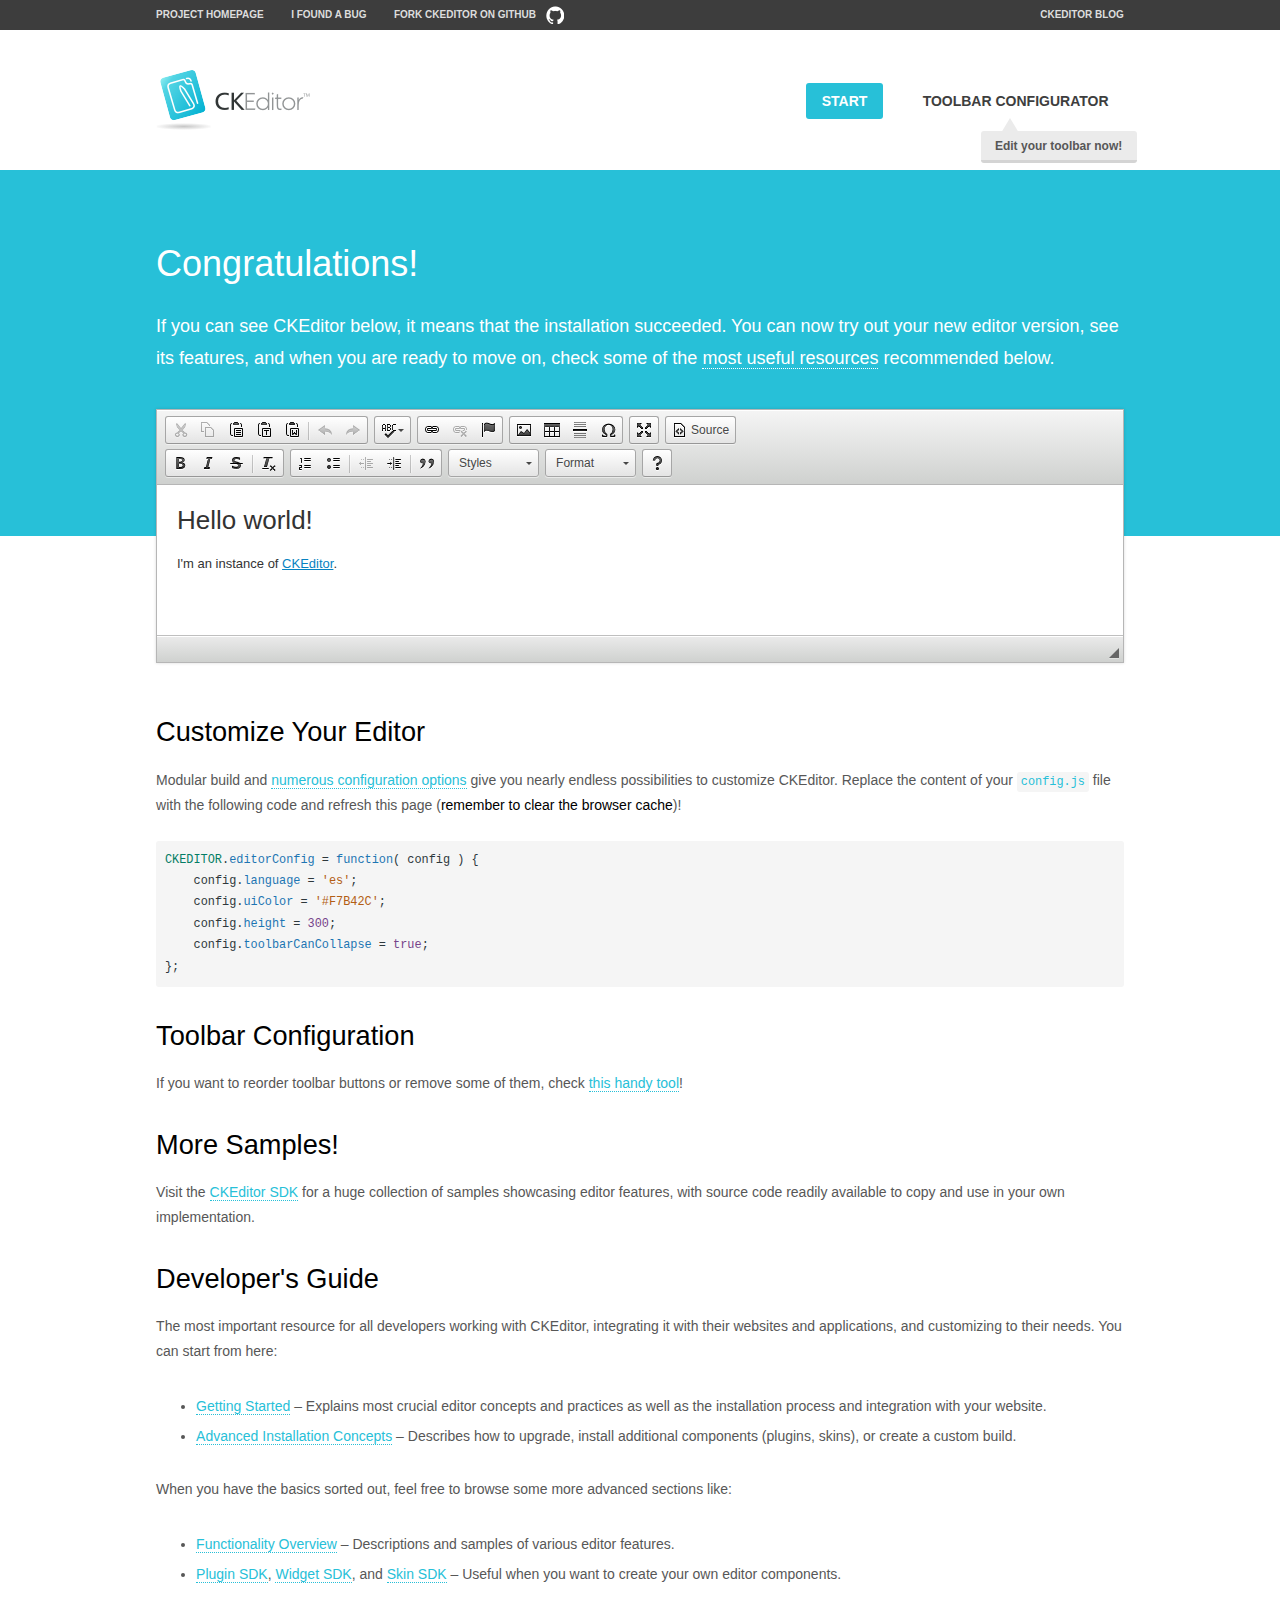
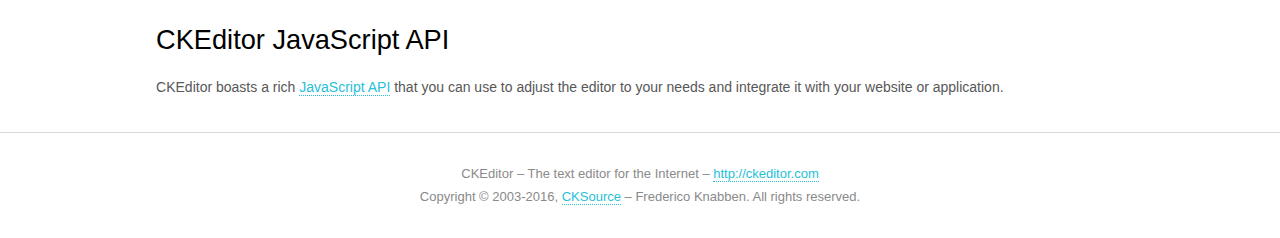
<file: plugins/ckeditor/samples/index.html>
<!DOCTYPE html>
<!--
Copyright (c) 2003-2016, CKSource - Frederico Knabben. All rights reserved.
For licensing, see LICENSE.md or http://ckeditor.com/license
-->
<html>
<head>
	<meta charset="utf-8">
	<title>CKEditor Sample</title>
	<script src="../ckeditor.js"></script>
	<script src="js/sample.js"></script>
	<link rel="stylesheet" href="css/samples.css">
	<link rel="stylesheet" href="toolbarconfigurator/lib/codemirror/neo.css">
</head>
<body id="main">

<nav class="navigation-a">
	<div class="grid-container">
		<ul class="navigation-a-left grid-width-70">
			<li><a href="http://ckeditor.com">Project Homepage</a></li>
			<li><a href="http://dev.ckeditor.com/">I found a bug</a></li>
			<li><a href="http://github.com/ckeditor/ckeditor-dev" class="icon-pos-right icon-navigation-a-github">Fork CKEditor on GitHub</a></li>
		</ul>
		<ul class="navigation-a-right grid-width-30">
			<li><a href="http://ckeditor.com/blog-list">CKEditor Blog</a></li>
		</ul>
	</div>
</nav>

<header class="header-a">
	<div class="grid-container">
		<h1 class="header-a-logo grid-width-30">
			<a href="index.html"><img src="img/logo.png" alt="CKEditor Sample"></a>
		</h1>

		<nav class="navigation-b grid-width-70">
			<ul>
				<li><a href="index.html" class="button-a button-a-background">Start</a></li>
				<li><a href="toolbarconfigurator/index.html" class="button-a">Toolbar configurator <span class="balloon-a balloon-a-nw">Edit your toolbar now!</span></a></li>
			</ul>
		</nav>
	</div>
</header>

<main>
	<div class="adjoined-top">
		<div class="grid-container">
			<div class="content grid-width-100">
				<h1>Congratulations!</h1>
				<p>
					If you can see CKEditor below, it means that the installation succeeded.
					You can now try out your new editor version, see its features, and when you are ready to move on, check some of the <a href="#sample-customize">most useful resources</a> recommended below.
				</p>
			</div>
		</div>
	</div>
	<div class="adjoined-bottom">
		<div class="grid-container">
			<div class="grid-width-100">
				<div id="editor">
					<h1>Hello world!</h1>
					<p>I'm an instance of <a href="http://ckeditor.com">CKEditor</a>.</p>
				</div>
			</div>
		</div>
	</div>

	<div class="grid-container">
		<div class="content grid-width-100">
			<section id="sample-customize">
				<h2>Customize Your Editor</h2>
				<p>Modular build and <a href="http://docs.ckeditor.com/#!/guide/dev_configuration">numerous configuration options</a> give you nearly endless possibilities to customize CKEditor. Replace the content of your <code><a href="../config.js">config.js</a></code> file with the following code and refresh this page (<strong>remember to clear the browser cache</strong>)!</p>
		<pre class="cm-s-neo CodeMirror"><code><span style="padding-right: 0.1px;"><span class="cm-variable">CKEDITOR</span>.<span class="cm-property">editorConfig</span> <span class="cm-operator">=</span> <span class="cm-keyword">function</span>( <span class="cm-def">config</span> ) {</span>
<span style="padding-right: 0.1px;"><span class="cm-tab">	</span><span class="cm-variable-2">config</span>.<span class="cm-property">language</span> <span class="cm-operator">=</span> <span class="cm-string">'es'</span>;</span>
<span style="padding-right: 0.1px;"><span class="cm-tab">	</span><span class="cm-variable-2">config</span>.<span class="cm-property">uiColor</span> <span class="cm-operator">=</span> <span class="cm-string">'#F7B42C'</span>;</span>
<span style="padding-right: 0.1px;"><span class="cm-tab">	</span><span class="cm-variable-2">config</span>.<span class="cm-property">height</span> <span class="cm-operator">=</span> <span class="cm-number">300</span>;</span>
<span style="padding-right: 0.1px;"><span class="cm-tab">	</span><span class="cm-variable-2">config</span>.<span class="cm-property">toolbarCanCollapse</span> <span class="cm-operator">=</span> <span class="cm-atom">true</span>;</span>
<span style="padding-right: 0.1px;">};</span></code></pre>
			</section>

			<section>
				<h2>Toolbar Configuration</h2>
				<p>If you want to reorder toolbar buttons or remove some of them, check <a href="toolbarconfigurator/index.html">this handy tool</a>!</p>
			</section>

			<section>
				<h2>More Samples!</h2>
				<p>Visit the <a href="http://sdk.ckeditor.com">CKEditor SDK</a> for a huge collection of samples showcasing editor features, with source code readily available to copy and use in your own implementation.</p>
			</section>

			<section>
				<h2>Developer's Guide</h2>
				<p>The most important resource for all developers working with CKEditor, integrating it with their websites and applications, and customizing to their needs. You can start from here:</p>
				<ul>
					<li><a href="http://docs.ckeditor.com/#!/guide/dev_installation">Getting Started</a> &ndash; Explains most crucial editor concepts and practices as well as the installation process and integration with your website.</li>
					<li><a href="http://docs.ckeditor.com/#!/guide/dev_advanced_installation">Advanced Installation Concepts</a> &ndash; Describes how to upgrade, install additional components (plugins, skins), or create a custom build.</li>
				</ul>
					<p>When you have the basics sorted out, feel free to browse some more advanced sections like:</p>
				<ul>
					<li><a href="http://docs.ckeditor.com/#!/guide/dev_features">Functionality Overview</a> &ndash; Descriptions and samples of various editor features.</li>
					<li><a href="http://docs.ckeditor.com/#!/guide/plugin_sdk_intro">Plugin SDK</a>, <a href="http://docs.ckeditor.com/#!/guide/widget_sdk_intro">Widget SDK</a>, and <a href="http://docs.ckeditor.com/#!/guide/skin_sdk_intro">Skin SDK</a> &ndash; Useful when you want to create your own editor components.</li>
				</ul>
			</section>

			<section>
				<h2>CKEditor JavaScript API</h2>
				<p>CKEditor boasts a rich <a href="http://docs.ckeditor.com/#!/api">JavaScript API</a> that you can use to adjust the editor to your needs and integrate it with your website or application.</p>
			</section>
		</div>
	</div>
</main>

<footer class="footer-a grid-container">
	<div class="grid-container">
		<p class="grid-width-100">
			CKEditor &ndash; The text editor for the Internet &ndash; <a class="samples" href="http://ckeditor.com/">http://ckeditor.com</a>
		</p>
		<p class="grid-width-100" id="copy">
			Copyright &copy; 2003-2016, <a class="samples" href="http://cksource.com/">CKSource</a> &ndash; Frederico Knabben. All rights reserved.
		</p>
	</div>
</footer>
<script>
	initSample();
</script>

</body>
</html>
</file>
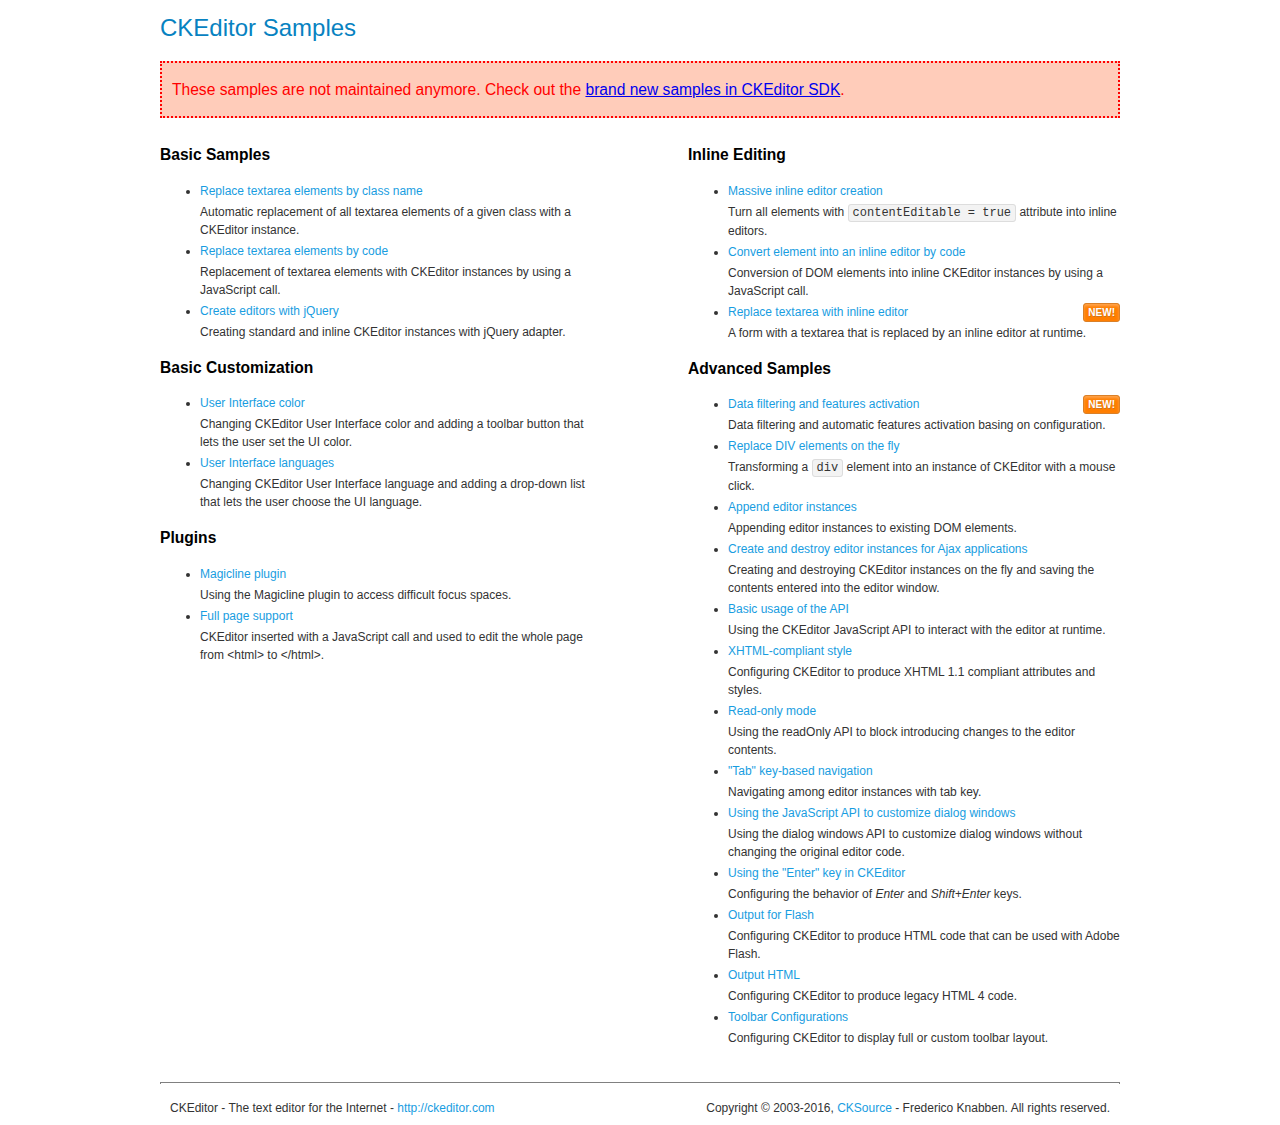
<file: plugins/ckeditor/samples/old/index.html>
<!DOCTYPE html>
<!--
Copyright (c) 2003-2016, CKSource - Frederico Knabben. All rights reserved.
For licensing, see LICENSE.md or http://ckeditor.com/license
-->
<html>
<head>
	<meta charset="utf-8">
	<title>CKEditor Samples</title>
	<link rel="stylesheet" href="sample.css">
</head>
<body>
	<h1 class="samples">
		CKEditor Samples
	</h1>
	<div class="warning deprecated">
		These samples are not maintained anymore. Check out the <a href="http://sdk.ckeditor.com/">brand new samples in CKEditor SDK</a>.
	</div>
	<div class="twoColumns">
		<div class="twoColumnsLeft">
			<h2 class="samples">
				Basic Samples
			</h2>
			<dl class="samples">
				<dt><a class="samples" href="replacebyclass.html">Replace textarea elements by class name</a></dt>
				<dd>Automatic replacement of all textarea elements of a given class with a CKEditor instance.</dd>

				<dt><a class="samples" href="replacebycode.html">Replace textarea elements by code</a></dt>
				<dd>Replacement of textarea elements with CKEditor instances by using a JavaScript call.</dd>

				<dt><a class="samples" href="jquery.html">Create editors with jQuery</a></dt>
				<dd>Creating standard and inline CKEditor instances with jQuery adapter.</dd>
			</dl>

			<h2 class="samples">
				Basic Customization
			</h2>
			<dl class="samples">
				<dt><a class="samples" href="uicolor.html">User Interface color</a></dt>
				<dd>Changing CKEditor User Interface color and adding a toolbar button that lets the user set the UI color.</dd>

				<dt><a class="samples" href="uilanguages.html">User Interface languages</a></dt>
				<dd>Changing CKEditor User Interface language and adding a drop-down list that lets the user choose the UI language.</dd>
			</dl>


			<h2 class="samples">Plugins</h2>
<dl class="samples">
<dt><a class="samples" href="magicline/magicline.html">Magicline plugin</a></dt>
<dd>Using the Magicline plugin to access difficult focus spaces.</dd>

<dt><a class="samples" href="wysiwygarea/fullpage.html">Full page support</a></dt>
<dd>CKEditor inserted with a JavaScript call and used to edit the whole page from &lt;html&gt; to &lt;/html&gt;.</dd>
</dl>
		</div>
		<div class="twoColumnsRight">
			<h2 class="samples">
				Inline Editing
			</h2>
			<dl class="samples">
				<dt><a class="samples" href="inlineall.html">Massive inline editor creation</a></dt>
				<dd>Turn all elements with <code>contentEditable = true</code> attribute into inline editors.</dd>

				<dt><a class="samples" href="inlinebycode.html">Convert element into an inline editor by code</a></dt>
				<dd>Conversion of DOM elements into inline CKEditor instances by using a JavaScript call.</dd>

				<dt><a class="samples" href="inlinetextarea.html">Replace textarea with inline editor</a> <span class="new">New!</span></dt>
				<dd>A form with a textarea that is replaced by an inline editor at runtime.</dd>

				
			</dl>

			<h2 class="samples">
				Advanced Samples
			</h2>
			<dl class="samples">
				<dt><a class="samples" href="datafiltering.html">Data filtering and features activation</a> <span class="new">New!</span></dt>
				<dd>Data filtering and automatic features activation basing on configuration.</dd>

				<dt><a class="samples" href="divreplace.html">Replace DIV elements on the fly</a></dt>
				<dd>Transforming a <code>div</code> element into an instance of CKEditor with a mouse click.</dd>

				<dt><a class="samples" href="appendto.html">Append editor instances</a></dt>
				<dd>Appending editor instances to existing DOM elements.</dd>

				<dt><a class="samples" href="ajax.html">Create and destroy editor instances for Ajax applications</a></dt>
				<dd>Creating and destroying CKEditor instances on the fly and saving the contents entered into the editor window.</dd>

				<dt><a class="samples" href="api.html">Basic usage of the API</a></dt>
				<dd>Using the CKEditor JavaScript API to interact with the editor at runtime.</dd>

				<dt><a class="samples" href="xhtmlstyle.html">XHTML-compliant style</a></dt>
				<dd>Configuring CKEditor to produce XHTML 1.1 compliant attributes and styles.</dd>

				<dt><a class="samples" href="readonly.html">Read-only mode</a></dt>
				<dd>Using the readOnly API to block introducing changes to the editor contents.</dd>

				<dt><a class="samples" href="tabindex.html">"Tab" key-based navigation</a></dt>
				<dd>Navigating among editor instances with tab key.</dd>


				
<dt><a class="samples" href="dialog/dialog.html">Using the JavaScript API to customize dialog windows</a></dt>
<dd>Using the dialog windows API to customize dialog windows without changing the original editor code.</dd>

<dt><a class="samples" href="enterkey/enterkey.html">Using the &quot;Enter&quot; key in CKEditor</a></dt>
<dd>Configuring the behavior of <em>Enter</em> and <em>Shift+Enter</em> keys.</dd>

<dt><a class="samples" href="htmlwriter/outputforflash.html">Output for Flash</a></dt>
<dd>Configuring CKEditor to produce HTML code that can be used with Adobe Flash.</dd>

<dt><a class="samples" href="htmlwriter/outputhtml.html">Output HTML</a></dt>
<dd>Configuring CKEditor to produce legacy HTML 4 code.</dd>

<dt><a class="samples" href="toolbar/toolbar.html">Toolbar Configurations</a></dt>
<dd>Configuring CKEditor to display full or custom toolbar layout.</dd>

			</dl>
		</div>
	</div>
	<div id="footer">
		<hr>
		<p>
			CKEditor - The text editor for the Internet - <a class="samples" href="http://ckeditor.com/">http://ckeditor.com</a>
		</p>
		<p id="copy">
			Copyright &copy; 2003-2016, <a class="samples" href="http://cksource.com/">CKSource</a> - Frederico Knabben. All rights reserved.
		</p>
	</div>
</body>
</html>
</file>
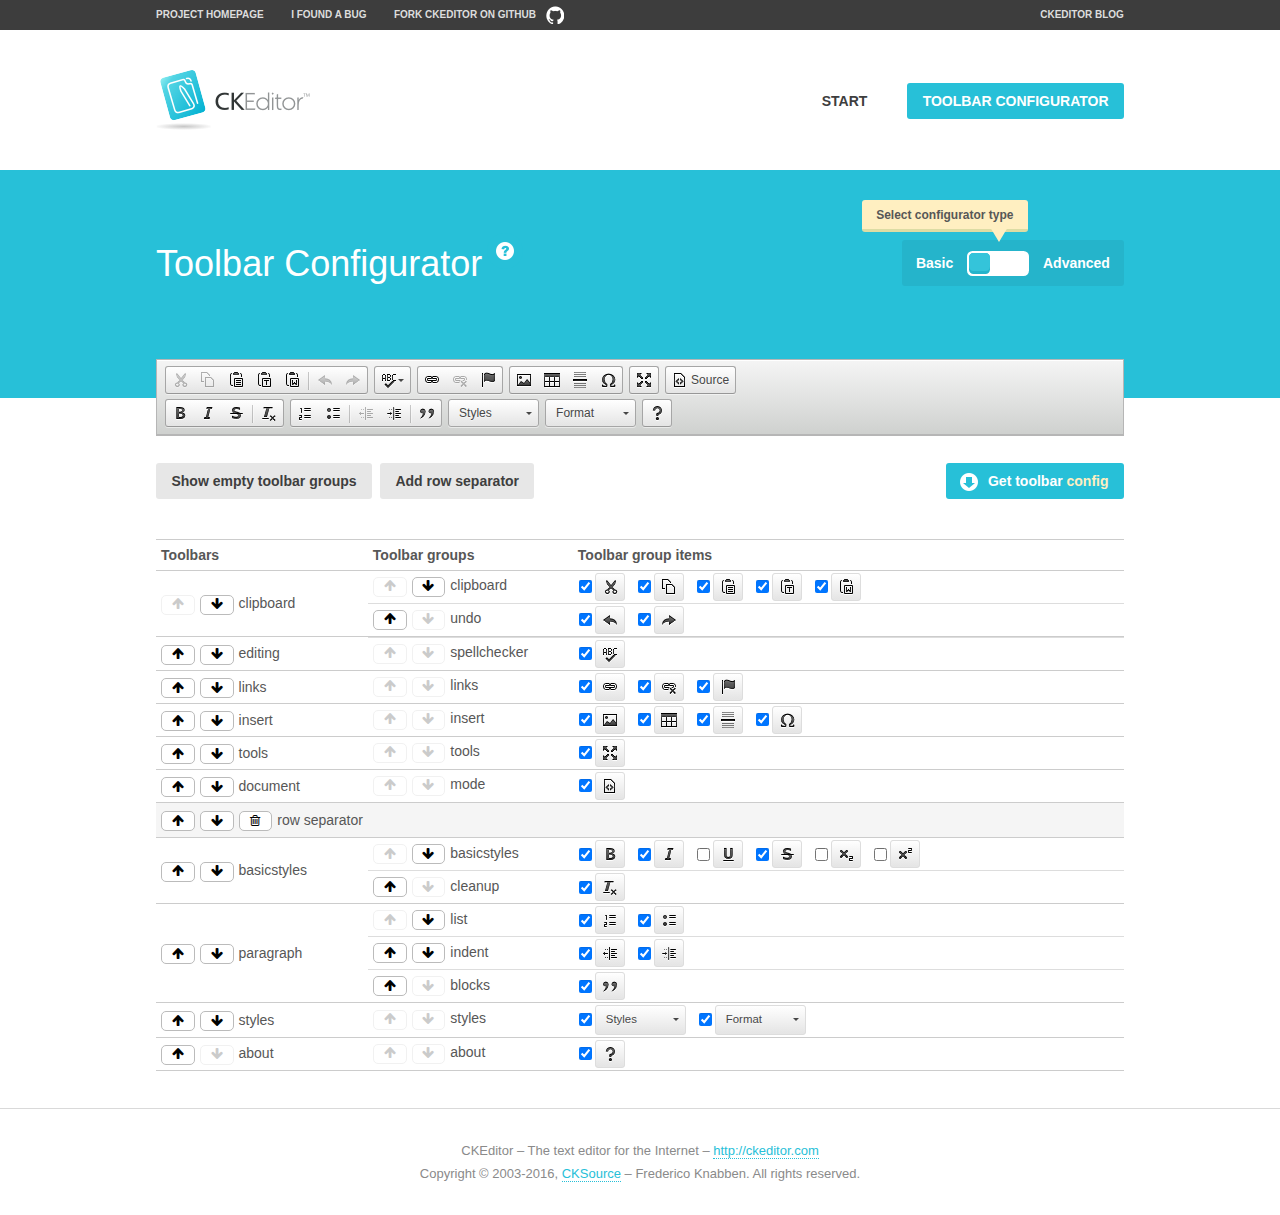
<file: plugins/ckeditor/samples/toolbarconfigurator/index.html>
<!DOCTYPE html>
<!--
Copyright (c) 2003-2016, CKSource - Frederico Knabben. All rights reserved.
For licensing, see LICENSE.md or http://ckeditor.com/license
-->
<!--[if IE 8]><html class="ie8"><![endif]-->
<!--[if gt IE 8]><html><![endif]-->
<!--[if !IE]><!--><html><!--<![endif]-->
<head>
	<meta charset="utf-8">
	<title>Toolbar Configurator</title>
	<script src="../../ckeditor.js"></script>
	<script>
		if ( CKEDITOR.env.ie && CKEDITOR.env.version < 9 )
			CKEDITOR.tools.enableHtml5Elements( document );
	</script>
	<link rel="stylesheet" href="lib/codemirror/codemirror.css">
	<link rel="stylesheet" href="lib/codemirror/show-hint.css">
	<link rel="stylesheet" href="lib/codemirror/neo.css">
	<link rel="stylesheet" href="css/fontello.css">
	<link rel="stylesheet" href="../css/samples.css">
</head>
<body id="toolbar">

<nav class="navigation-a">
	<div class="grid-container">
		<ul class="navigation-a-left grid-width-70">
			<li><a href="http://ckeditor.com">Project Homepage</a></li>
			<li><a href="http://dev.ckeditor.com/">I found a bug</a></li>
			<li><a href="http://github.com/ckeditor/ckeditor-dev" class="icon-pos-right icon-navigation-a-github">Fork CKEditor on GitHub</a></li>
		</ul>
		<ul class="navigation-a-right grid-width-30">
			<li><a href="http://ckeditor.com/blog-list">CKEditor Blog</a></li>
		</ul>
	</div>
</nav>

<header class="header-a">
	<div class="grid-container">
		<h1 class="header-a-logo grid-width-30">
			<a href="../index.html"><img src="../img/logo.png" alt="CKEditor Logo"></a>
		</h1>
		<nav class="navigation-b grid-width-70">
			<ul>
				<li><a href="../index.html"  class="button-a">Start</a></li>
				<li><a href="index.html"  class="button-a button-a-background">Toolbar configurator</a></li>
			</ul>
		</nav>
	</div>
</header>

<main>
	<div class="adjoined-top">
		<div class="grid-container">
			<div class="content grid-width-100">
				<div class="grid-container-nested">
					<h1 class="grid-width-60">
						Toolbar Configurator
						<a href="#help-content" type="button" title="Configurator help" id="help" class="button-a button-a-background button-a-no-text icon-pos-left icon-question-mark">Help</a>
					</h1>

					<div class="grid-width-40 grid-switch-magic">
						<div class="switch">
							<span class="balloon-a balloon-a-se">Select configurator type</span>
							<input type="radio" name="radio" data-num="1" id="radio-basic" />
							<input type="radio" name="radio" data-num="2" id="radio-advanced" />
							<label data-for="1" for="radio-basic">Basic</label>
							<span class="switch-inner">
								<span class="handler"></span>
							</span>
							<label data-for="2" for="radio-advanced">Advanced</label>
						</div>
					</div>
				</div>
			</div>
		</div>
	</div>
	<div class="adjoined-bottom">
		<div class="grid-container">
			<div class="grid-width-100">
				<div class="editors-container">
					<div id="editor-basic"></div>
					<div id="editor-advanced"></div>
				</div>
			</div>
		</div>
	</div>

	<div class="grid-container configurator">
		<div class="content grid-width-100">
			<div class="configurator">
				<div>
					<div id="toolbarModifierWrapper"></div>
				</div>
			</div>
		</div>
	</div>

	<div id="help-content">
		<div class="grid-container">
			<div class="grid-width-100">
				<h2>What Am I Doing Here?</h2>

				<div class="grid-container grid-container-nested">
					<div class="basic">
						<div class="grid-width-50">
							<p>Arrange <a href="http://docs.ckeditor.com/#!/api/CKEDITOR.config-cfg-toolbarGroups">toolbar groups</a>, toggle <a href="http://docs.ckeditor.com/#!/api/CKEDITOR.config-cfg-removeButtons">button visibility</a> according to your needs and get your toolbar configuration.</p>
							<p>You can replace the content of the <a href="../../config.js"><code>config.js</code></a> file with the generated configuration. If you already set some configuration options you will need to merge both configurations.</p>
						</div>
						<div class="grid-width-50">
							<p>Read more about different ways of <a href="http://docs.ckeditor.com/#!/guide/dev_configuration">setting configuration</a> and do not forget about <strong>clearing browser cache</strong>.</p>
							<p>Arranging toolbar groups is the recommended way of configuring the toolbar, but if you need more freedom you can use the <a href="#advanced">advanced configurator</a>.</p>
						</div>
					</div>
					<div class="advanced" style="display: none;">
						<div class="grid-width-50">
							<p>With this code editor you can edit your <a href="http://docs.ckeditor.com/#!/api/CKEDITOR.config-cfg-toolbar">toolbar configuration</a> live.</p>
							<p>You can replace the content of the <a href="../../config.js"><code>config.js</code></a> file with the generated configuration. If you already set some configuration options you will need to merge both configurations.</p>
						</div>
						<div class="grid-width-50">
							<p>Read more about different ways of <a href="http://docs.ckeditor.com/#!/guide/dev_configuration">setting configuration</a> and do not forget about <strong>clearing browser cache</strong>.</p>
						</div>
					</div>
				</div>

				<p class="grid-container grid-container-nested">
					<button type="button" class="help-content-close grid-width-100 button-a button-a-background">Got it. Let's play!</button>
				</p>
			</div>
		</div>
	</div>
</main>

<footer class="footer-a grid-container">
	<p class="grid-width-100">
		CKEditor &ndash; The text editor for the Internet &ndash; <a class="samples" href="http://ckeditor.com/">http://ckeditor.com</a>
	</p>
	<p class="grid-width-100" id="copy">
		Copyright &copy; 2003-2016, <a class="samples" href="http://cksource.com/">CKSource</a> &ndash; Frederico Knabben. All rights reserved.
	</p>
</footer>

<script src="lib/codemirror/codemirror.js"></script>
<script src="lib/codemirror/javascript.js"></script>
<script src="lib/codemirror/show-hint.js"></script>

<script src="js/fulltoolbareditor.js"></script>
<script src="js/abstracttoolbarmodifier.js"></script>
<script src="js/toolbarmodifier.js"></script>
<script src="js/toolbartextmodifier.js"></script>
<script src="../js/sf.js"></script>

<script>
	( function() {
		'use strict';

		var mode = ( window.location.hash.substr( 1 ) === 'advanced' ) ? 'advanced' : 'basic',
			configuratorSection = CKEDITOR.document.findOne( 'main > .grid-container.configurator' ),
			basicInstruction = CKEDITOR.document.findOne( '#help-content .basic' ),
			advancedInstruction = CKEDITOR.document.findOne( '#help-content .advanced' ),

			// Configurator mode switcher.
			modeSwitchBasic = CKEDITOR.document.getById( 'radio-basic' ),
			modeSwitchAdvanced = CKEDITOR.document.getById( 'radio-advanced' );

		// Initial setup
		function updateSwitcher() {
			if ( mode === 'advanced' ) {
				modeSwitchAdvanced.$.checked = true;
			} else {
				modeSwitchBasic.$.checked = true;
			}
		}

		updateSwitcher();

		CKEDITOR.document.getWindow().on( 'hashchange', function( e ) {
			var hash = window.location.hash.substr( 1 );
			if ( !( hash === 'advanced' || hash === 'basic' ) ) {
				return;
			}
			mode = hash;
			onToolbarsDone( mode );
		} );

		CKEDITOR.document.getWindow().on( 'resize', function() {
			updateToolbar( ( mode === 'basic' ? toolbarModifier : toolbarTextModifier )[ 'editorInstance' ] );
		} );

		function onRefresh( modifier ) {
			modifier = modifier || this;

			if ( mode === 'basic' && modifier instanceof ToolbarConfigurator.ToolbarTextModifier ) {
				return;
			}

			// CodeMirror container becomes visible, so we need to refresh and to avoid rendering problems.
			if ( mode === 'advanced' && modifier instanceof ToolbarConfigurator.ToolbarTextModifier ) {
				modifier.codeContainer.refresh();
			}

			updateToolbar( modifier.editorInstance );
		}

		function updateToolbar( editor ) {
			var editorContainer = editor.container;

			// Not always editor is loaded.
			if ( !editorContainer ) {
				return;
			}

			var displayStyle = editorContainer.getStyle( 'display' );

			editorContainer.setStyle( 'display', 'block' );

			var newHeight = editorContainer.getSize( 'height' );

			var newMarginTop = parseInt( editorContainer.getComputedStyle( 'margin-top' ), 10 );
			newMarginTop = ( isNaN( newMarginTop ) ? 0 : Number( newMarginTop ) );

			var newMarginBottom = parseInt( editorContainer.getComputedStyle( 'margin-bottom' ), 10 );
			newMarginBottom = ( isNaN( newMarginBottom ) ? 0 : Number( newMarginBottom ) );

			var result = newHeight + newMarginTop + newMarginBottom;

			editorContainer.setStyle( 'display', displayStyle );

			editor.container.getAscendant( 'div' ).setStyle( 'height', result + 'px' );
		}

		var toolbarModifier = new ToolbarConfigurator.ToolbarModifier( 'editor-basic' );

		var done = 0;
		toolbarModifier.init( onToolbarInit );
		toolbarModifier.onRefresh = onRefresh;

		CKEDITOR.document.getById( 'toolbarModifierWrapper' ).append( toolbarModifier.mainContainer );

		var toolbarTextModifier = new ToolbarConfigurator.ToolbarTextModifier( 'editor-advanced' );
		toolbarTextModifier.init( onToolbarInit );
		toolbarTextModifier.onRefresh = onRefresh;

		function onToolbarInit() {
			if ( ++done === 2 ) {
				onToolbarsDone();

				positionSticky.watch( CKEDITOR.document.findOne( '.toolbar' ), function() {
					return mode === 'advanced';
				} );
			}
		}

		function onToolbarsDone() {
			if ( mode === 'basic' ) {
				toggleModeBasic( false );
			} else {
				toggleModeAdvanced( false );
			}

			updateSwitcher();

			setTimeout( function() {
				CKEDITOR.document.findOne( '.editors-container' ).addClass( 'active' );
				CKEDITOR.document.findOne( '#toolbarModifierWrapper' ).addClass( 'active' );
			}, 200 );
		}

		CKEDITOR.document.getById( 'toolbarModifierWrapper' ).append( toolbarTextModifier.mainContainer );

		function toogleModeSwitch( onElement, offElement, onModifier, offModifier ) {
			onElement.addClass( 'fancy-button-active' );
			offElement.removeClass( 'fancy-button-active' );

			onModifier.showUI();
			offModifier.hideUI();
		}

		function toggleModeBasic( callOnRefresh ) {
			callOnRefresh = ( callOnRefresh !== false );
			mode = 'basic';
			window.location.hash = '#basic';
			toogleModeSwitch( modeSwitchBasic, modeSwitchAdvanced, toolbarModifier, toolbarTextModifier );

			configuratorSection.removeClass( 'freed-width' );
			basicInstruction.show();
			advancedInstruction.hide();

			callOnRefresh && onRefresh( toolbarModifier );
		}

		function toggleModeAdvanced( callOnRefresh ) {
			callOnRefresh = ( callOnRefresh !== false );
			mode = 'advanced';
			window.location.hash = '#advanced';
			toogleModeSwitch( modeSwitchAdvanced, modeSwitchBasic, toolbarTextModifier, toolbarModifier );

			configuratorSection.addClass( 'freed-width' );
			advancedInstruction.show();
			basicInstruction.hide();

			callOnRefresh && onRefresh( toolbarTextModifier );
		}

		modeSwitchBasic.on( 'click', toggleModeBasic );
		modeSwitchAdvanced.on( 'click', toggleModeAdvanced );

		//
		// Position:sticky for the toolbar.
		//

		// Will make elements behave like they were styled with position:sticky.
		var positionSticky = {
			// Store object: {
			// 		element: CKEDITOR.dom.element, // Element which will float.
			// 		placeholder: CKEDITOR.dom.element, // Placeholder which is place to prevent page bounce.
			// 		isFixed: boolean // Whether element float now.
			// }
			watched: [],

			active: [],

			staticContainer: null,

			init: function() {
				var element = CKEDITOR.dom.element.createFromHtml(
					'<div class="staticContainer">' +
						'<div class="grid-container" >' +
							'<div class="grid-width-100">' +
								'<div class="inner"></div>' +
							'</div>' +
						'</div>' +
					'</div>' );

				this.staticContainer = element.findOne( '.inner' );

				CKEDITOR.document.getBody().append( element );
			},

			watch: function( element, preventFunc ) {
				this.watched.push( {
					element: element,
					placeholder: new CKEDITOR.dom.element( 'div' ),
					isFixed: false,
					preventFunc: preventFunc
				} );
			},

			checkAll: function() {
				for ( var i = 0; i < this.watched.length; i++ ) {
					this.check( this.watched[ i ] );
				}
			},

			check: function( element ) {
				var isFixed = element.isFixed;
				var shouldBeFixed = this.shouldBeFixed( element );

				// Nothing to be done.
				if ( isFixed === shouldBeFixed ) {
					return;
				}

				var placeholder = element.placeholder;

				if ( isFixed ) {
					// Unfixing.

					element.element.insertBefore( placeholder );
					placeholder.remove();

					element.element.removeStyle( 'margin' );

					this.active.splice( CKEDITOR.tools.indexOf( this.active, element ), 1 );

				} else {
					// Fixing.
					placeholder.setStyle( 'width', element.element.getSize( 'width' ) + 'px' );
					placeholder.setStyle( 'height', element.element.getSize( 'height' ) + 'px' );
					placeholder.setStyle( 'margin-bottom', element.element.getComputedStyle( 'margin-bottom' ) );
					placeholder.setStyle( 'display', element.element.getComputedStyle( 'display' ) );
					placeholder.insertAfter( element.element );

					this.staticContainer.append( element.element );

					this.active.push( element );
				}

				element.isFixed = !element.isFixed;
			},

			shouldBeFixed: function( element ) {
				if ( element.preventFunc && element.preventFunc() ) {
					return false;
				}

				// If element is already fixed we are checking it's placeholder.
				var related = ( element.isFixed ? element.placeholder : element.element ),
					clientRect = related.$.getBoundingClientRect(),
					staticHeight = this.staticContainer.getSize('height' ),
					elemHeight = element.element.getSize( 'height' );

				if ( element.isFixed ) {
					return ( clientRect.top + elemHeight < staticHeight );
				} else {
					return ( clientRect.top < staticHeight );
				}
			}
		};

		positionSticky.init();

		CKEDITOR.document.getWindow().on( 'scroll',
			new CKEDITOR.tools.eventsBuffer( 100, positionSticky.checkAll, positionSticky ).input
		);

		// Make the toolbar sticky.
		positionSticky.watch( CKEDITOR.document.findOne( '.editors-container' ) );

		// Help button and help-content.
		( function() {
			var helpButton = CKEDITOR.document.getById( 'help' ),
				helpContent = CKEDITOR.document.getById( 'help-content' );

			// Don't show help button on IE8 because it's unsupported by Pico Modal.
			if ( CKEDITOR.env.ie && CKEDITOR.env.version == 8 ) {
				helpButton.hide();
			} else {
				// Display help modal when the button is clicked.
				helpButton.on( 'click', function( evt ) {
					SF.modal( {
						// Clone modal content from DOM.
						content: helpContent.getHtml(),

						afterCreate: function( modal ) {
							// Enable modal content button to close the modal.
							new CKEDITOR.dom.element( modal.modalElem() ).findOne( '.help-content-close' ).once( 'click', modal.close );
						}
					} ).show();
				} );
			}
		} )();
	} )();
</script>
</body>
</html>
</file>
<file: plugins/ckeditor/samples/css/samples.css>
/**
 * @license Copyright (c) 2003-2016, CKSource - Frederico Knabben. All rights reserved.
 * For licensing, see LICENSE.md or http://ckeditor.com/license
 */
@media (max-width: 900px) {
  .global-is-mobile-hidden {
    display: none !important;
  }
}
article,
aside,
details,
figcaption,
figure,
footer,
header,
hgroup,
main,
menu,
nav,
section {
  display: block;
}
body,
html {
  margin: 0;
  padding: 0;
  font: 16px / 1.8 Arial, 'Helvetica Neue', Helvetica, sans-serif;
  font-weight: 300;
  color: #575757;
}
.grid-width-10 {
  width: 10%;
}
.grid-width-20 {
  width: 20%;
}
.grid-width-30 {
  width: 30%;
}
.grid-width-40 {
  width: 40%;
}
.grid-width-50 {
  width: 50%;
}
.grid-width-60 {
  width: 60%;
}
.grid-width-70 {
  width: 70%;
}
.grid-width-80 {
  width: 80%;
}
.grid-width-90 {
  width: 90%;
}
.grid-width-100 {
  width: 100%;
}
@media (max-width: 900px) {
  .grid-width-10,
  .grid-width-20,
  .grid-width-30,
  .grid-width-40,
  .grid-width-50,
  .grid-width-60,
  .grid-width-70,
  .grid-width-80,
  .grid-width-90,
  .grid-width-100 {
    width: 100%;
  }
}
*[class*="grid-width"] {
  -webkit-box-sizing: border-box;
  -moz-box-sizing: border-box;
  box-sizing: border-box;
  padding-left: 4%;
  padding-right: 4%;
  float: left;
}
*[class*="grid-width"]:after,
.grid-container:after,
*[class*="grid-width"]:before,
.grid-container:before {
  content: '';
  display: block;
  overflow: hidden;
  visibility: hidden;
  font-size: 0;
  line-height: 0;
  width: 0;
  height: 0;
}
*[class*="grid-width"]:after,
.grid-container:after {
  clear: both;
}
.grid-container {
  -webkit-box-sizing: border-box;
  -moz-box-sizing: border-box;
  box-sizing: border-box;
  margin-left: auto;
  margin-right: auto;
}
.grid-container-nested *[class*="grid-width"]:first-child {
  padding-left: 0;
}
.grid-container-nested *[class*="grid-width"]:last-child {
  padding-right: 0;
}
@media (max-width: 900px) {
  .grid-container-nested *[class*="grid-width"]:first-child {
    padding-left: 4%;
  }
  .grid-container-nested *[class*="grid-width"]:last-child {
    padding-right: 4%;
  }
}
.header-a {
  min-height: 140px;
  overflow: hidden;
}
.header-a .header-a-logo {
  margin: 40px 0 0;
}
@media (max-width: 900px) {
  .header-a .header-a-logo {
    text-align: center;
  }
}
.header-a .header-a-logo img {
  border: transparent;
}
.navigation-a {
  height: 30px;
  background: #3d3d3d;
  position: absolute;
  left: 0;
  right: 0;
  top: 0;
  padding: 0;
  overflow: hidden;
}
@media (max-width: 900px) {
  .navigation-a {
    text-align: center;
  }
}
.navigation-a ul {
  list-style: none;
  margin: 0;
  overflow: hidden;
}
.navigation-a ul li,
.navigation-a ul li a {
  display: inline-block;
}
@media (max-width: 900px) {
  .navigation-a ul {
    width: auto;
    text-overflow: ellipsis;
    white-space: nowrap;
    display: inline-block;
    float: none;
  }
  .navigation-a ul:before,
  .navigation-a ul:after {
    display: none;
  }
}
.navigation-a ul.navigation-a-left {
  text-align: left;
}
@media (max-width: 900px) {
  .navigation-a ul.navigation-a-left {
    padding-right: 0;
  }
}
.navigation-a ul.navigation-a-right {
  text-align: right;
}
@media (max-width: 900px) {
  .navigation-a ul.navigation-a-right {
    padding-left: 23px;
  }
}
.navigation-a ul li + li {
  margin-left: 23px;
}
.navigation-a ul li a {
  font-size: 10px;
  font-size: 0.625rem;
  line-height: 18px;
  line-height: 1.13rem;
  line-height: 30px;
  float: left;
  color: #dddddd;
  font-weight: bold;
  text-decoration: none;
  text-transform: uppercase;
}
.navigation-a ul li a:hover {
  cursor: pointer;
  color: #ffffff;
}
.icon-navigation-a-github:before,
.icon-navigation-a-github:after {
  background-image: url("[data-uri]");
}
.navigation-b {
  text-align: right;
  margin: 52px 0 0;
  overflow: visible;
}
@media (max-width: 900px) {
  .navigation-b {
    text-align: center;
    margin-top: 20px;
    padding: 0;
  }
}
.navigation-b ul {
  padding: 0;
  list-style: none;
  margin: 0;
  overflow: visible;
}
.navigation-b ul li,
.navigation-b ul li a {
  display: inline-block;
}
@media (max-width: 900px) {
  .navigation-b ul {
    display: table;
    width: 100%;
    padding-bottom: 1.5em;
  }
}
@media (max-width: 900px) {
  .navigation-b ul li {
    display: table-row;
  }
}
.navigation-b ul li + li {
  margin-left: 20px;
}
@media (max-width: 900px) {
  .navigation-b ul li + li {
    margin-left: 0;
  }
}
.navigation-b ul li a {
  -webkit-box-sizing: border-box;
  -moz-box-sizing: border-box;
  box-sizing: border-box;
  text-transform: uppercase;
  text-decoration: none;
  outline: none;
}
@media (max-width: 900px) {
  .navigation-b ul li a {
    width: 100%;
    -webkit-border-radius: 0;
    -webkit-background-clip: padding-box;
    -moz-border-radius: 0;
    -moz-background-clip: padding;
    border-radius: 0;
    background-clip: padding-box;
  }
}
.footer-a {
  font-size: 13px;
  font-size: 0.8125rem;
  line-height: 23.4px;
  line-height: 1.46rem;
  padding-top: 2.25em;
  padding-bottom: 2.25em;
  overflow: hidden;
  color: #8a8a8a;
}
.footer-a a {
  color: #27c0d8;
  text-decoration: none;
  border-bottom: 1px dotted #27c0d8;
}
.footer-a a:hover {
  color: #23adc2;
}
.footer-a p {
  margin: 0;
  display: inline-block;
  text-align: center;
}
.content {
  font-size: 14px;
  font-size: 0.875rem;
  line-height: 25.2px;
  line-height: 1.57rem;
  overflow: hidden;
  padding-top: 1.5em;
  padding-bottom: 1.5em;
}
.content p {
  margin: 0.75em 0;
}
.content ul,
.content ol,
.content pre,
.content blockquote,
.content textarea:not([class^="cke"]),
.content .cke {
  margin: 1.875em 0;
}
.content code,
.content kbd {
  -webkit-border-radius: 3px;
  -webkit-background-clip: padding-box;
  -moz-border-radius: 3px;
  -moz-background-clip: padding;
  border-radius: 3px;
  background-clip: padding-box;
  padding: 3px 4px;
}
.content pre,
.content code,
.content kbd,
.content blockquote {
  background: #f5f5f5;
}
.content blockquote,
.content pre {
  background: none;
  border-left: 4px solid #27c0d8;
  padding: 1.5em 2.25em;
}
.content p a,
.content ul a,
.content ol a,
.content blockquote a,
.content h1 a,
.content h2 a,
.content h3 a,
.content h4 a,
.content h5 a {
  color: #27c0d8;
  text-decoration: none;
  border-bottom: 1px dotted #27c0d8;
}
.content p a:hover,
.content ul a:hover,
.content ol a:hover,
.content blockquote a:hover,
.content h1 a:hover,
.content h2 a:hover,
.content h3 a:hover,
.content h4 a:hover,
.content h5 a:hover {
  color: #23adc2;
}
.content h1,
.content h2,
.content h3,
.content h4,
.content h5 {
  color: #000;
  font-weight: 100;
}
.content h1 code,
.content h2 code,
.content h3 code,
.content h4 code,
.content h5 code,
.content h1 kbd,
.content h2 kbd,
.content h3 kbd,
.content h4 kbd,
.content h5 kbd {
  font-size: inherit;
}
.content h1 a.content-heading-anchor,
.content h2 a.content-heading-anchor,
.content h3 a.content-heading-anchor,
.content h4 a.content-heading-anchor,
.content h5 a.content-heading-anchor {
  font-weight: 100;
  vertical-align: middle;
  opacity: 0;
  border: 0;
}
.content h1:hover a.content-heading-anchor,
.content h2:hover a.content-heading-anchor,
.content h3:hover a.content-heading-anchor,
.content h4:hover a.content-heading-anchor,
.content h5:hover a.content-heading-anchor {
  opacity: 1;
}
.content h1:target a,
.content h2:target a,
.content h3:target a,
.content h4:target a,
.content h5:target a {
  -webkit-animation: targetLinkOpacity 0.5s linear alternate;
  -moz-animation: targetLinkOpacity 0.5s linear alternate;
  -o-animation: targetLinkOpacity 0.5s linear alternate;
  animation: targetLinkOpacity 0.5s linear alternate;
  opacity: 1;
}
.content input,
.content select,
.content textarea:not([class^="cke"]) {
  -webkit-border-radius: 3px;
  -webkit-background-clip: padding-box;
  -moz-border-radius: 3px;
  -moz-background-clip: padding;
  border-radius: 3px;
  background-clip: padding-box;
  -webkit-box-shadow: inset 0 1px 1px rgba(0, 0, 0, 0.08);
  -moz-box-shadow: inset 0 1px 1px rgba(0, 0, 0, 0.08);
  box-shadow: inset 0 1px 1px rgba(0, 0, 0, 0.08);
  font: inherit;
  color: inherit;
  border: 1px solid #d9d9d9;
  padding: .2em .5em;
}
.content input:focus,
.content select:focus,
.content textarea:not([class^="cke"]):focus {
  border-color: #66afe9;
  outline: 0;
  -webkit-box-shadow: inset 0 1px 1px rgba(0, 0, 0, 0.08), 0 0 8px #93c6ef;
  -moz-box-shadow: inset 0 1px 1px rgba(0, 0, 0, 0.08), 0 0 8px #93c6ef;
  box-shadow: inset 0 1px 1px rgba(0, 0, 0, 0.08), 0 0 8px #93c6ef;
}
.content abbr {
  border-bottom: 1px dotted #666;
  cursor: pointer;
}
.content blockquote {
  font-style: italic;
  font-family: Georgia, Times, "Times New Roman", serif;
  font-size: 16px;
  font-size: 1rem;
  line-height: 28.8px;
  line-height: 1.8rem;
}
.content em {
  font-style: italic;
}
.content h1 {
  font-size: 36px;
  font-size: 2.25rem;
  line-height: 64.8px;
  line-height: 4.05rem;
  margin: 1.125em 0 0;
}
.content h2 {
  font-size: 27.2px;
  font-size: 1.7rem;
  line-height: 48.96px;
  line-height: 3.06rem;
  margin: 0.9em 0 0;
}
.content h3 {
  font-size: 24px;
  font-size: 1.5rem;
  line-height: 43.2px;
  line-height: 2.7rem;
  font-weight: 500;
  margin: 0.75em 0 0;
}
.content h4 {
  font-size: 19.2px;
  font-size: 1.2rem;
  line-height: 34.56px;
  line-height: 2.16rem;
  font-weight: 500;
  margin: 0.75em 0 0;
}
.content h5 {
  font-size: 17.6px;
  font-size: 1.1rem;
  line-height: 31.68px;
  line-height: 1.98rem;
  font-weight: 500;
  margin: 0.75em 0 0;
}
.content hr {
  border: 0;
  border-top: 4px solid #d9d9d9;
  margin: 1.5em 0;
}
.content input[type="text"] {
  height: 1.8em;
  line-height: 1.8em;
}
.content input[type="button"] {
  -webkit-appearance: button;
  -moz-appearance: button;
  appearance: button;
}
.content kbd {
  font-size: 12px;
  font-size: 0.75rem;
  line-height: 21.6px;
  line-height: 1.35rem;
  font-family: Arial, 'Helvetica Neue', Helvetica, sans-serif;
  padding: 2px 6px;
  -webkit-box-shadow: 0 0 4px #ffffff inset, 0 2px 0 #d9d9d9;
  -moz-box-shadow: 0 0 4px #ffffff inset, 0 2px 0 #d9d9d9;
  box-shadow: 0 0 4px #ffffff inset, 0 2px 0 #d9d9d9;
}
.content p img {
  vertical-align: middle;
}
.content p pre {
  padding: 1.5em;
}
.content pre {
  padding: 0;
  border: 0;
  tab-size: 4;
  -o-tab-size: 4;
  -moz-tab-size: 4;
}
.content pre,
.content code {
  font-size: 11.89px;
  font-size: 0.743rem;
  line-height: 21.4px;
  line-height: 1.34rem;
  font-family: Consolas, Menlo, Monaco, Lucida Console, Liberation Mono, DejaVu Sans Mono, Bitstream Vera Sans Mono, Courier New, monospace, serif;
}
.content pre a,
.content code a {
  border: 0;
}
.content pre code {
  padding: 0.75em;
  display: block;
}
.content strong {
  color: #000;
}
.content ul ul,
.content ol ul,
.content ul ol,
.content ol ol {
  margin: 0.75em 0;
}
.content ul li,
.content ol li {
  font-size: 14px;
  font-size: 0.875rem;
  line-height: 30.24px;
  line-height: 1.89rem;
}
.content textarea:not([class^="cke"]) {
  width: 100%;
}
.content div.todo {
  border: 2px dotted #444;
  padding: 10px;
  margin: 60px 0 10px 0;
  /* Remove me some day */
}
.content div.todo:before {
  content: "TODO";
  font-weight: bold;
}
body a.button-a,
body button.button-a,
body input.button-a {
  -webkit-border-radius: 3px;
  -webkit-background-clip: padding-box;
  -moz-border-radius: 3px;
  -moz-background-clip: padding;
  border-radius: 3px;
  background-clip: padding-box;
  font-size: 14px;
  font-size: 0.875rem;
  line-height: 25.2px;
  line-height: 1.57rem;
  height: 36px;
  line-height: 36px;
  padding: 0 1.1em;
  font-weight: 700;
  color: #3e3e3e;
  white-space: nowrap;
  text-decoration: none;
  display: inline-block;
  cursor: pointer;
  border: 0;
  vertical-align: middle;
  margin: 1px 0;
  background: transparent;
}
body a.button-a.icon-pos-left,
body button.button-a.icon-pos-left,
body input.button-a.icon-pos-left {
  padding-left: .8em;
}
body a.button-a.icon-pos-right,
body button.button-a.icon-pos-right,
body input.button-a.icon-pos-right {
  padding-right: .8em;
}
body a.button-a.button-a-no-text,
body button.button-a.button-a-no-text,
body input.button-a.button-a-no-text {
  -webkit-border-radius: 100px;
  -webkit-background-clip: padding-box;
  -moz-border-radius: 100px;
  -moz-background-clip: padding;
  border-radius: 100px;
  background-clip: padding-box;
  width: 36px;
  padding: 0;
  text-indent: -999px;
  overflow: hidden;
  position: relative;
  text-align: center;
}
body a.button-a.button-a-no-text:before,
body button.button-a.button-a-no-text:before,
body input.button-a.button-a-no-text:before {
  position: absolute;
  left: 50%;
  top: 50%;
  margin: -9px 0 0 -9px;
}
@media (max-width: 900px) {
  body a.button-a.button-a-mobile-collapsed,
  body button.button-a.button-a-mobile-collapsed,
  body input.button-a.button-a-mobile-collapsed {
    -webkit-border-radius: 100px;
    -webkit-background-clip: padding-box;
    -moz-border-radius: 100px;
    -moz-background-clip: padding;
    border-radius: 100px;
    background-clip: padding-box;
    width: 36px;
    padding: 0;
    text-indent: -999px;
    overflow: hidden;
    position: relative;
    text-align: center;
  }
  body a.button-a.button-a-mobile-collapsed:before,
  body button.button-a.button-a-mobile-collapsed:before,
  body input.button-a.button-a-mobile-collapsed:before {
    position: absolute;
    left: 50%;
    top: 50%;
    margin: -9px 0 0 -9px;
  }
  body a.button-a.button-a-mobile-collapsed:before,
  body button.button-a.button-a-mobile-collapsed:before,
  body input.button-a.button-a-mobile-collapsed:before {
    position: absolute;
    left: 50%;
    top: 50%;
    margin: -9px 0 0 -9px;
  }
}
body a.button-a:active,
body button.button-a:active,
body input.button-a:active,
body a.button-a:hover,
body button.button-a:hover,
body input.button-a:hover {
  color: #fff;
  background: #23adc2;
}
body a.button-a:focus,
body button.button-a:focus,
body input.button-a:focus {
  border-color: #66afe9;
  outline: 0;
  -webkit-box-shadow: inset 0 1px 1px rgba(0, 0, 0, 0.075), 0 0 8px #93c6ef;
  -moz-box-shadow: inset 0 1px 1px rgba(0, 0, 0, 0.075), 0 0 8px #93c6ef;
  box-shadow: inset 0 1px 1px rgba(0, 0, 0, 0.075), 0 0 8px #93c6ef;
}
body a.button-a-soft,
body button.button-a-soft,
body input.button-a-soft {
  background: #e7e7e7;
}
body a.button-a-soft:active,
body button.button-a-soft:active,
body input.button-a-soft:active,
body a.button-a-soft:hover,
body button.button-a-soft:hover,
body input.button-a-soft:hover {
  color: #3e3e3e;
  background: #cecece;
}
body a.button-a-background,
body button.button-a-background,
body input.button-a-background,
body a.navigation-b ul li a:hover,
body button.navigation-b ul li a:hover,
body input.navigation-b ul li a:hover {
  color: #fff;
  background: #27c0d8;
}
body a.button-a-background:active,
body button.button-a-background:active,
body input.button-a-background:active,
body a.button-a-background:hover,
body button.button-a-background:hover,
body input.button-a-background:hover,
body a.navigation-b ul li a:hover:active,
body button.navigation-b ul li a:hover:active,
body input.navigation-b ul li a:hover:active,
body a.navigation-b ul li a:hover:hover,
body button.navigation-b ul li a:hover:hover,
body input.navigation-b ul li a:hover:hover {
  color: #fff;
  background: #23adc2;
}
.balloon-a {
  font-size: 12px;
  font-size: 0.75rem;
  line-height: 21.6px;
  line-height: 1.35rem;
  -webkit-border-radius: 3px;
  -webkit-background-clip: padding-box;
  -moz-border-radius: 3px;
  -moz-background-clip: padding;
  border-radius: 3px;
  background-clip: padding-box;
  border-bottom: 3px solid #d4d4d4;
  background: #ebebeb;
  display: inline-block;
  white-space: nowrap;
  padding: .4em 1.2em .2em;
  font-weight: 700;
  position: relative;
  z-index: 1000;
  text-transform: none;
  color: #575757;
}
.balloon-a:hover {
  color: #575757;
}
.balloon-a:before {
  content: '';
  width: 0;
  height: 0;
  border-style: solid;
  position: absolute;
}
.balloon-a-ne:before,
.balloon-a-nw:before {
  top: -13px;
  border-width: 0 9px 15.6px 9px;
  border-color: transparent transparent #ebebeb transparent;
}
.balloon-a-se:before,
.balloon-a-sw:before {
  bottom: -13px;
  border-width: 15.6px 9px 0 9px;
  border-color: #ebebeb transparent transparent transparent;
}
.balloon-a-nw:before,
.balloon-a-sw:before {
  left: 20px;
}
.balloon-a-ne:before,
.balloon-a-se:before {
  right: 20px;
}
.icon-pos-left:before,
.icon-pos-right:after {
  content: '';
  display: inline-block;
  width: 18px;
  height: 18px;
  vertical-align: middle;
  background-repeat: no-repeat;
}
.icon-pos-left:before {
  margin-right: 10px;
}
.icon-pos-right:after {
  margin-left: 10px;
}
.icon-download:before,
.icon-download:after {
  background-image: url("[data-uri]");
}
.icon-question-mark:before,
.icon-question-mark:after {
  background-image: url("[data-uri]");
}
.icon-close:before,
.icon-close:after {
  background-image: url("[data-uri]");
}
.ie8 .switch > * {
  vertical-align: middle;
}
.ie8 .switch input[type="radio"] {
  margin: 0 0.25em;
  display: inline-block;
}
.ie8 .switch label {
  margin-left: 0 !important;
  margin-right: 0 !important;
}
.ie8 .switch label[data-for="1"] {
  float: left;
}
.ie8 .switch label[data-for="2"] {
  float: right;
}
.ie8 .switch .switch-inner {
  display: none;
}
.switch {
  font-size: 14px;
  font-size: 0.875rem;
  line-height: 25.2px;
  line-height: 1.57rem;
  font-weight: bold;
  background-color: #27c0d8;
  overflow: hidden;
  display: inline-block;
  padding: 0.75em 0.25em;
  color: #fff;
  -webkit-border-radius: 3px;
  -webkit-background-clip: padding-box;
  -moz-border-radius: 3px;
  -moz-background-clip: padding;
  border-radius: 3px;
  background-clip: padding-box;
  position: relative;
}
.switch input[type="radio"] {
  display: none;
}
.switch label {
  position: relative;
  z-index: 2;
  float: left;
  cursor: pointer;
  padding: 0 0.75em;
}
.switch label:hover {
  text-decoration: underline;
}
.switch .switch-inner {
  float: left;
  background-color: #FFF;
  height: 1.5em;
  width: 4.125em;
  padding: 2px;
  margin: 0 0.25em;
  -webkit-border-radius: 5.5px;
  -webkit-background-clip: padding-box;
  -moz-border-radius: 5.5px;
  -moz-background-clip: padding;
  border-radius: 5.5px;
  background-clip: padding-box;
}
.switch .switch-inner .handler {
  overflow: hidden;
  position: relative;
  display: block;
  height: 1.5em;
  width: 1.5em;
  background: #25b4cb;
  -webkit-border-radius: 4.5px;
  -webkit-background-clip: padding-box;
  -moz-border-radius: 4.5px;
  -moz-background-clip: padding;
  border-radius: 4.5px;
  background-clip: padding-box;
}
.switch .switch-inner .handler:before {
  content: '';
  display: block;
  position: absolute;
  top: 0;
  right: 0;
  bottom: 3px;
  left: 0;
  background-color: #34c4da;
  -webkit-border-bottom-left-radius: 4.5px;
  -moz-border-radius-bottomleft: 4.5px;
  border-bottom-left-radius: 4.5px;
  -webkit-border-bottom-right-radius: 4.5px;
  -webkit-background-clip: padding-box;
  -moz-border-radius-bottomright: 4.5px;
  -moz-background-clip: padding;
  border-bottom-right-radius: 4.5px;
  background-clip: padding-box;
}
.switch:hover .switch-inner .handler:before {
  background: #45c9dd;
}
.switch input[data-num="2"]:checked ~ .switch-inner > .handler {
  margin-left: auto;
}
.switch input[data-num="2"]:checked ~ label[data-for="1"] {
  padding-right: 5.125em;
  margin-right: -4.375em;
}
.switch input[data-num="1"]:checked ~ label[data-for="2"] {
  padding-left: 5.125em;
  margin-left: -4.375em;
}
.toggler {
  -webkit-user-select: none;
  -moz-user-select: none;
  -ms-user-select: none;
  user-select: none;
}
.toggler label {
  cursor: pointer;
}
.toggler [data-collapse] {
  display: inherit;
}
.toggler [data-expand] {
  display: none;
}
.toggler.collapsed [data-collapse] {
  display: none;
}
.toggler.collapsed [data-expand] {
  display: inherit;
}
.toggler-container {
  overflow: hidden;
}
.toggler-container.collapsed {
  height: 0;
}
.icon-toggler-expanded:before,
.icon-toggler-collapsed:before,
.icon-toggler-expanded:after,
.icon-toggler-collapsed:after {
  background-image: url("[data-uri]");
}
.icon-toggler-expanded.icon-light:before,
.icon-toggler-collapsed.icon-light:before,
.icon-toggler-expanded.icon-light:after,
.icon-toggler-collapsed.icon-light:after {
  background-image: url("[data-uri]");
}
.icon-toggler-expanded:before,
.icon-toggler-expanded:after {
  background-position: top left;
}
.icon-toggler-collapsed:before,
.icon-toggler-collapsed:after {
  background-position: bottom left;
}
.modal {
  padding: 20px;
  border-radius: 3px;
  background-color: white;
  max-width: 700px;
  -webkit-box-sizing: border-box;
  -moz-box-sizing: border-box;
  box-sizing: border-box;
  width: 80% !important;
  top: 50% !important;
  -webkit-transform: translate(-50%, -50%) !important;
  -moz-transform: translate(-50%, -50%) !important;
  -o-transform: translate(-50%, -50%) !important;
  -ms-transform: translate(-50%, -50%) !important;
  transform: translate(-50%, -50%) !important;
}
.modal-close {
  -webkit-border-radius: 100px;
  -webkit-background-clip: padding-box;
  -moz-border-radius: 100px;
  -moz-background-clip: padding;
  border-radius: 100px;
  background-clip: padding-box;
  cursor: pointer;
  height: 18px;
  width: 18px;
  position: absolute;
  top: 10px;
  right: 10px;
  font-size: 17px;
  text-align: center;
  line-height: 19px;
  background: #cccccc;
}
main .grid-container,
header .grid-container,
.navigation-a > div,
footer > div {
  max-width: 968px;
}
.header-a {
  margin-top: 30px;
}
.footer-a {
  border-top: 1px solid #d9d9d9;
}
.adjoined-top {
  background-color: #27c0d8;
  color: #fff;
}
.adjoined-top .content h1,
.adjoined-top .content h2,
.adjoined-top .content h3,
.adjoined-top .content h4,
.adjoined-top .content h5 {
  color: #fff;
}
.adjoined-top .content p {
  font-size: 18px;
  font-size: 1.125rem;
  line-height: 32.4px;
  line-height: 2.02rem;
  font-weight: 100;
}
.adjoined-top .content p a {
  text-decoration: none;
  border-bottom: 1px dotted #fff;
  color: inherit;
}
.adjoined-top .content p a:hover {
  color: #e6e6e6;
}
.adjoined-top .content button {
  color: #fff;
}
.adjoined-top .content strong {
  color: #fff;
}
.adjoined-top .content code {
  font-size: inherit;
  color: #27c0d8;
}
.adjoined-bottom {
  position: relative;
}
.adjoined-bottom:before {
  z-index: -1;
  content: '';
  background: #27c0d8;
  position: absolute;
  top: 0;
  left: 0;
  right: 0;
  height: 50%;
}
main .grid-container,
header .grid-container,
.navigation-a > div,
footer > div {
  max-width: 1052px;
}
main .grid-container.freed-width {
  max-width: none;
}
.switch {
  background: #25b4cb;
  float: right;
  overflow: visible;
}
.switch .balloon-a {
  position: absolute;
  top: -40px;
  right: 50%;
  margin-right: -15px;
  background: #FFEFC1;
  border-bottom-color: #DCDCA4;
}
.switch .balloon-a:before {
  border-color: #FFEFC1 transparent transparent transparent;
}
#toolbar .editors-container {
  overflow: hidden;
  height: 0;
  transition: height 200ms;
}
#toolbar .editors-container.active {
  height: auto;
}
#main #editor {
  background: #FFF;
  padding: 2% 4%;
  border: dashed 5px #27c0d8;
}
div.cke a.cke_button,
div.cke .cke_combo_button {
  border-bottom: none;
}
div.cke a.cke_button.cke_combo_button,
div.cke .cke_combo_button.cke_combo_button {
  border-bottom: 1px solid #a6a6a6;
}
#main .adjoined-top:before {
  height: 335px;
}
#toolbar .adjoined-top:before {
  height: 219px;
}
#toolbar .adjoined-top .grid-container-nested {
  height: 147px;
}
.content .grid-switch-magic {
  margin: 3.5em 0 0;
}
#info-box {
  padding-bottom: 0;
}
#info-box > div {
  width: 100%;
  text-align: right;
}
#info-box > div .toggler {
  padding-right: 0;
}
#info-box > div .toggler:hover {
  background: transparent;
  color: #000;
}
#info-box > div .toggler:hover > label {
  text-decoration: underline;
}
#info-box > div h2 {
  float: left;
  margin-top: 0;
}
#info-box > div#instructions-container {
  text-align: left;
}
#toolbarModifierWrapper {
  overflow: hidden;
  height: 0;
  opacity: 0;
  transition: height 200ms;
}
#toolbarModifierWrapper.active {
  height: auto;
  opacity: 1;
}
header {
  overflow: visible;
}
header div.grid-container {
  overflow: visible;
}
header .navigation-b {
  overflow: visible;
}
header .navigation-b ul {
  overflow: visible;
}
header .navigation-b a {
  position: relative;
}
header .balloon-a {
  position: absolute;
  top: 48px;
  left: 50%;
  margin-left: -35px;
}
@media (max-width: 1140px) {
  header .balloon-a {
    left: auto;
    margin-left: auto;
    right: 50%;
    margin-right: -35px;
  }
  header .balloon-a:before {
    left: auto;
    right: 22px;
  }
}
@media (max-width: 900px) {
  header .balloon-a {
    display: none;
  }
}
#toolbar .cke_toolbar {
  pointer-events: none;
  -webkit-user-select: none;
  -moz-user-select: none;
  -ms-user-select: none;
  user-select: none;
  cursor: default;
}
.some-toolbar-active .cke_toolbar {
  zoom: 1;
  filter: alpha(opacity=50);
  -webkit-opacity: 0.5;
  -moz-opacity: 0.5;
  opacity: 0.5;
}
.cke_toolbar.active {
  position: relative;
  zoom: 1;
  filter: alpha(opacity=100);
  -webkit-opacity: 1;
  -moz-opacity: 1;
  opacity: 1;
}
.cke_toolbar.active:after {
  content: '';
  display: block;
  position: absolute;
  top: 0;
  right: 6px;
  bottom: 5px;
  left: 0;
  -webkit-border-radius: 5px;
  -webkit-background-clip: padding-box;
  -moz-border-radius: 5px;
  -moz-background-clip: padding;
  border-radius: 5px;
  background-clip: padding-box;
  -webkit-box-shadow: 0px 0px 15px 3px #fff4b0;
  -moz-box-shadow: 0px 0px 15px 3px #fff4b0;
  box-shadow: 0px 0px 15px 3px #fff4b0;
}
.cke_toolbar.active .cke_toolgroup {
  -webkit-box-shadow: none;
  -moz-box-shadow: none;
  box-shadow: none;
  border-color: #e3c300;
}
.cke_toolbar.active .cke_combo,
.cke_toolbar.active .cke_toolgroup {
  position: relative;
  z-index: 2;
}
.cke_toolbar.active .cke_combo_button {
  -webkit-box-shadow: none;
  -moz-box-shadow: none;
  box-shadow: none;
}
.unselectable {
  -webkit-user-select: none;
  -moz-user-select: none;
  -ms-user-select: none;
  user-select: none;
}
.toolbar {
  padding: 5px 0;
  margin-bottom: 2.4em;
  overflow: hidden;
  background: #fff;
}
.toolbar button.button-a.cke_button {
  cursor: pointer;
  display: inline-block;
  padding: 4px 6px;
  outline: 0;
  border: 1px solid #a6a6a6;
}
.toolbar button.button-a.hidden {
  display: none;
}
.toolbar button.button-a.left {
  float: left;
  margin-right: 8px;
}
.toolbar button.button-a.right {
  float: right;
  margin-left: 8px;
}
.toolbar button.button-a .highlight {
  color: #ffefc1;
}
.configContainer.hidden,
.toolbarModifier.hidden,
.toolbarModifier-hints.hidden {
  display: none;
}
.toolbarModifier :focus,
.toolbar button:focus,
.configContainer textarea.configCode:focus {
  outline: none;
}
div.toolbarModifier {
  padding: 0;
  overflow: hidden;
  width: 100%;
  position: relative;
  display: table;
  border-collapse: collapse;
}
div.toolbarModifier ::-moz-focus-inner {
  border: 0;
}
div.toolbarModifier .empty {
  display: none;
}
div.toolbarModifier.empty-visible .empty {
  display: table-row;
  zoom: 1;
  filter: alpha(opacity=60);
  -webkit-opacity: 0.6;
  -moz-opacity: 0.6;
  opacity: 0.6;
}
div.toolbarModifier .empty > p {
  line-height: 31px;
}
div.toolbarModifier > ul {
  padding: 0;
  margin: 0;
  border-top: 1px solid #cccccc;
  width: 100%;
}
div.toolbarModifier > ul[data-type="table-header"] {
  display: table-header-group;
}
div.toolbarModifier > ul[data-type="table-body"] {
  display: table-row-group;
}
div.toolbarModifier > ul p {
  padding: 0;
  margin: 0;
}
div.toolbarModifier > ul > li {
  display: table-row;
}
div.toolbarModifier > ul > li[data-type="header"] {
  font-weight: bold;
  user-select: none;
  cursor: default;
}
div.toolbarModifier > ul > li[data-type="group"],
div.toolbarModifier > ul > li[data-type="separator"] {
  border-bottom: 1px solid #cccccc;
}
div.toolbarModifier > ul > li[data-type="subgroup"] {
  border-top: 1px solid #eee;
}
div.toolbarModifier > ul > li[data-type="subgroup"]:first-child {
  border-top: none;
}
div.toolbarModifier > ul > li[data-type="group"].active,
div.toolbarModifier > ul > li[data-type="group"]:hover,
div.toolbarModifier > ul > li[data-type="separator"].active,
div.toolbarModifier > ul > li[data-type="separator"]:hover {
  overflow: hidden;
  z-index: 2;
}
div.toolbarModifier > ul > li[data-type="group"].active,
div.toolbarModifier > ul > li[data-type="separator"].active,
div.toolbarModifier > ul > li[data-type="group"].active:hover,
div.toolbarModifier > ul > li[data-type="separator"].active:hover {
  background: #f0fafb;
}
div.toolbarModifier > ul > li[data-type="group"]:hover,
div.toolbarModifier > ul > li[data-type="separator"]:hover {
  background: #fffbe3;
}
div.toolbarModifier > ul > li[data-type="separator"] {
  background: #f5f5f5;
}
div.toolbarModifier > ul > li[data-type="separator"]:after {
  content: '';
  width: 100%;
}
div.toolbarModifier > ul > li[data-type="separator"] > p {
  padding: 2px 5px;
}
div.toolbarModifier > ul > li > p,
div.toolbarModifier > ul > li > ul {
  display: table-cell;
  vertical-align: middle;
}
div.toolbarModifier > ul > li p {
  padding-left: 5px;
  min-width: 200px;
}
div.toolbarModifier > ul > li p span {
  white-space: nowrap;
  cursor: default;
}
div.toolbarModifier > ul > li p span button {
  font-size: 12.666px;
  margin-right: 5px;
  cursor: pointer;
  background: #fff;
  -webkit-border-radius: 5px;
  -webkit-background-clip: padding-box;
  -moz-border-radius: 5px;
  -moz-background-clip: padding;
  border-radius: 5px;
  background-clip: padding-box;
  border: 1px solid #bbb;
  padding: 0 7px;
  line-height: 12px;
  height: 20px;
}
div.toolbarModifier > ul > li p span button:not(.disabled):hover,
div.toolbarModifier > ul > li p span button:not(.disabled):focus {
  color: #fff;
  background-color: #454545;
  border-color: transparent;
}
div.toolbarModifier > ul > li p span button.move.disabled {
  cursor: default;
  zoom: 1;
  filter: alpha(opacity=20);
  -webkit-opacity: 0.2;
  -moz-opacity: 0.2;
  opacity: 0.2;
}
div.toolbarModifier > ul > li ul {
  border-collapse: collapse;
  padding: 0;
  width: 100%;
}
div.toolbarModifier > ul > li ul li {
  display: table-row;
  list-style-type: none;
  line-height: 1;
}
div.toolbarModifier > ul > li ul li[data-type="subgroup"] {
  border-top: 1px solid #dddddd;
}
div.toolbarModifier > ul > li ul li[data-type="subgroup"]:first-child {
  border-top: 0;
}
div.toolbarModifier > ul > li ul li[data-type="subgroup"] [data-type="button"] {
  -webkit-border-radius: 3px;
  -webkit-background-clip: padding-box;
  -moz-border-radius: 3px;
  -moz-background-clip: padding;
  border-radius: 3px;
  background-clip: padding-box;
  padding: 0 2px;
}
div.toolbarModifier > ul > li ul li[data-type="subgroup"] [data-type="button"]:focus {
  background: rgba(0, 0, 0, 0.04);
}
div.toolbarModifier > ul > li ul li[data-type="subgroup"] [data-type="button"] input {
  vertical-align: middle;
}
div.toolbarModifier > ul > li ul li > p,
div.toolbarModifier > ul > li ul li > ul {
  display: table-cell;
  vertical-align: middle;
}
div.toolbarModifier > ul > li ul li ul {
  padding: 0;
}
div.toolbarModifier > ul > li ul li ul li {
  padding: 0;
  display: inline-block;
  cursor: pointer;
  margin: 2px 5px 2px 0;
}
div.toolbarModifier > ul > li ul li ul li .cke_combo_text {
  cursor: pointer;
  white-space: nowrap;
}
div.toolbarModifier > ul > li ul li ul li .cke_toolgroup,
div.toolbarModifier > ul > li ul li ul li .cke_combo_button {
  cursor: pointer;
  margin: 0;
  vertical-align: middle;
  border: 1px solid #ddd;
  font-size: 11.41px;
  font-size: 0.713rem;
  line-height: 20.54px;
  line-height: 1.28rem;
}
div.toolbarModifier > .codemirror-wrapper {
  overflow-y: auto;
}
div.toolbarModifier-hints {
  float: right;
  width: 350px;
  min-width: 150px;
  overflow-y: auto;
  margin-left: 1.5em;
}
div.toolbarModifier-hints h3 {
  font-size: 18.08px;
  font-size: 1.13rem;
  line-height: 32.54px;
  line-height: 2.03rem;
  padding: 0.36em 1.5em;
  background: #f5f5f5;
  border-bottom: 1px solid #dddddd;
  margin-top: 0;
  margin-bottom: 1.2em;
}
div.toolbarModifier-hints dl {
  margin-bottom: 1.2em;
  overflow: hidden;
}
div.toolbarModifier-hints dl .list-header {
  font-weight: bold;
  border: 0;
  padding-bottom: 0.6em;
}
div.toolbarModifier-hints dl > p {
  text-align: center;
}
div.toolbarModifier-hints dl dt {
  float: left;
  width: 9em;
  clear: both;
  text-align: right;
  border-top: 1px solid #dddddd;
  padding-left: 1.5em;
  padding-right: .1em;
  -webkit-box-sizing: border-box;
  -moz-box-sizing: border-box;
  box-sizing: border-box;
}
div.toolbarModifier-hints dl dt code {
  background: none;
  border: none;
  vertical-align: middle;
}
div.toolbarModifier-hints dl dd {
  margin-left: 10em;
  clear: right;
  padding-right: 1.5em;
}
div.toolbarModifier-hints dl dd code {
  line-height: 2.2em;
}
div.toolbarModifier-hints dl dd:after {
  content: '\00a0';
  display: block;
  clear: left;
  float: right;
  height: 0;
  width: 0;
}
.toolbarModifier-hints,
.configContainer textarea.configCode,
.CodeMirror {
  -webkit-border-radius: 3px;
  -webkit-background-clip: padding-box;
  -moz-border-radius: 3px;
  -moz-background-clip: padding;
  border-radius: 3px;
  background-clip: padding-box;
  border: 1px solid #ccc;
  font-size: 13.01px;
  font-size: 0.813rem;
  line-height: 23.42px;
  line-height: 1.46rem;
}
.configContainer textarea.configCode,
.CodeMirror pre,
.CodeMirror-linenumber {
  font-size: 13.01px;
  font-size: 0.813rem;
  line-height: 23.42px;
  line-height: 1.46rem;
  font-family: Consolas, Menlo, Monaco, Lucida Console, Liberation Mono, DejaVu Sans Mono, Bitstream Vera Sans Mono, Courier New, monospace, serif;
}
.CodeMirror pre {
  border: none;
  padding: 0;
  margin: 0;
}
.configContainer textarea.configCode {
  -webkit-box-sizing: border-box;
  -moz-box-sizing: border-box;
  box-sizing: border-box;
  color: #575757;
  padding: 10px;
  width: 100%;
  min-height: 500px;
  margin: 0;
  resize: none;
  outline: none;
  -moz-tab-size: 4;
  tab-size: 4;
  white-space: pre;
  word-wrap: normal;
  overflow: auto;
}
.CodeMirror-hints.toolbar-modifier {
  padding: 0;
  color: #575757;
  font-size: 14px;
  font-size: 0.875rem;
  line-height: 25.2px;
  line-height: 1.57rem;
  font-family: Consolas, Menlo, Monaco, Lucida Console, Liberation Mono, DejaVu Sans Mono, Bitstream Vera Sans Mono, Courier New, monospace, serif;
}
.CodeMirror-hints.toolbar-modifier .CodeMirror-hint-active {
  color: #575757;
  background: #f0fafb;
}
.CodeMirror-hints.toolbar-modifier > li:hover {
  background: #fffbe3;
}
/* Text modifier */
#toolbarModifierWrapper {
  margin-bottom: 1.2em;
}
#toolbarModifierWrapper .invalid .CodeMirror {
  background: #fff8f8;
  border-color: red;
}
#toolbarModifierWrapper .CodeMirror {
  height: auto;
  padding: 0 0.6em;
}
.staticContainer {
  position: fixed;
  top: 0;
  width: 100%;
  z-index: 10;
}
.staticContainer > .grid-container {
  max-width: 1052px;
}
.staticContainer > .grid-container .inner {
  background: #fff;
}
.staticContainer > .grid-container .inner .toolbar {
  margin-bottom: 0;
}
#help {
  position: relative;
  top: -15px;
  left: -5px;
}
#help-content {
  display: none;
}
/*# sourceMappingURL=[data-uri] */
</file>
<file: plugins/ckeditor/samples/toolbarconfigurator/lib/codemirror/neo.css>
/* neo theme for codemirror */

/* Color scheme */

.cm-s-neo.CodeMirror {
  background-color:#ffffff;
  color:#2e383c;
  line-height:1.4375;
}
.cm-s-neo .cm-comment {color:#75787b}
.cm-s-neo .cm-keyword, .cm-s-neo .cm-property {color:#1d75b3}
.cm-s-neo .cm-atom,.cm-s-neo .cm-number {color:#75438a}
.cm-s-neo .cm-node,.cm-s-neo .cm-tag {color:#9c3328}
.cm-s-neo .cm-string {color:#b35e14}
.cm-s-neo .cm-variable,.cm-s-neo .cm-qualifier {color:#047d65}


/* Editor styling */

.cm-s-neo pre {
  padding:0;
}

.cm-s-neo .CodeMirror-gutters {
  border:none;
  border-right:10px solid transparent;
  background-color:transparent;
}

.cm-s-neo .CodeMirror-linenumber {
  padding:0;
  color:#e0e2e5;
}

.cm-s-neo .CodeMirror-guttermarker { color: #1d75b3; }
.cm-s-neo .CodeMirror-guttermarker-subtle { color: #e0e2e5; }
</file>
<file: plugins/ckeditor/samples/old/sample.css>
/*
Copyright (c) 2003-2016, CKSource - Frederico Knabben. All rights reserved.
For licensing, see LICENSE.md or http://ckeditor.com/license
*/

html, body, h1, h2, h3, h4, h5, h6, div, span, blockquote, p, address, form, fieldset, img, ul, ol, dl, dt, dd, li, hr, table, td, th, strong, em, sup, sub, dfn, ins, del, q, cite, var, samp, code, kbd, tt, pre
{
	line-height: 1.5;
}

body
{
	padding: 10px 30px;
}

input, textarea, select, option, optgroup, button, td, th
{
	font-size: 100%;
}

pre
{
	-moz-tab-size: 4;
	tab-size: 4;
}

pre, code, kbd, samp, tt
{
	font-family: monospace,monospace;
	font-size: 1em;
}

body {
	width: 960px;
	margin: 0 auto;
}

code
{
	background: #f3f3f3;
	border: 1px solid #ddd;
	padding: 1px 4px;
	border-radius: 3px;
}

abbr
{
	border-bottom: 1px dotted #555;
	cursor: pointer;
}

.new, .beta
{
	text-transform: uppercase;
	font-size: 10px;
	font-weight: bold;
	padding: 1px 4px;
	margin: 0 0 0 5px;
	color: #fff;
	float: right;
	border-radius: 3px;
}

.new
{
	background: #FF7E00;
	border: 1px solid #DA8028;
	text-shadow: 0 1px 0 #C97626;

	box-shadow: 0 2px 3px 0 #FFA54E inset;
}

.beta
{
	background: #18C0DF;
	border: 1px solid #19AAD8;
	text-shadow: 0 1px 0 #048CAD;
	font-style: italic;

	box-shadow: 0 2px 3px 0 #50D4FD inset;
}

h1.samples
{
	color: #0782C1;
	font-size: 200%;
	font-weight: normal;
	margin: 0;
	padding: 0;
}

h1.samples a
{
	color: #0782C1;
	text-decoration: none;
	border-bottom: 1px dotted #0782C1;
}

.samples a:hover
{
	border-bottom: 1px dotted #0782C1;
}

h2.samples
{
	color: #000000;
	font-size: 130%;
	margin: 15px 0 0 0;
	padding: 0;
}

p, blockquote, address, form, pre, dl, h1.samples, h2.samples
{
	margin-bottom: 15px;
}

ul.samples
{
	margin-bottom: 15px;
}

.clear
{
	clear: both;
}

fieldset
{
	margin: 0;
	padding: 10px;
}

body, input, textarea
{
	color: #333333;
	font-family: Arial, Helvetica, sans-serif;
}

body
{
	font-size: 75%;
}

a.samples
{
	color: #189DE1;
	text-decoration: none;
}

form
{
	margin: 0;
	padding: 0;
}

pre.samples
{
	background-color: #F7F7F7;
	border: 1px solid #D7D7D7;
	overflow: auto;
	padding: 0.25em;
	white-space: pre-wrap; /* CSS 2.1 */
	word-wrap: break-word; /* IE7 */
}

#footer
{
	clear: both;
	padding-top: 10px;
}

#footer hr
{
	margin: 10px 0 15px 0;
	height: 1px;
	border: solid 1px gray;
	border-bottom: none;
}

#footer p
{
	margin: 0 10px 10px 10px;
	float: left;
}

#footer #copy
{
	float: right;
}

#outputSample
{
	width: 100%;
	table-layout: fixed;
}

#outputSample thead th
{
	color: #dddddd;
	background-color: #999999;
	padding: 4px;
	white-space: nowrap;
}

#outputSample tbody th
{
	vertical-align: top;
	text-align: left;
}

#outputSample pre
{
	margin: 0;
	padding: 0;
}

.description
{
	border: 1px dotted #B7B7B7;
	margin-bottom: 10px;
	padding: 10px 10px 0;
	overflow: hidden;
}

label
{
	display: block;
	margin-bottom: 6px;
}

/**
 *	CKEditor editables are automatically set with the "cke_editable" class
 *	plus cke_editable_(inline|themed) depending on the editor type.
 */

/* Style a bit the inline editables. */
.cke_editable.cke_editable_inline
{
	cursor: pointer;
}

/* Once an editable element gets focused, the "cke_focus" class is
   added to it, so we can style it differently. */
.cke_editable.cke_editable_inline.cke_focus
{
	box-shadow: inset 0px 0px 20px 3px #ddd, inset 0 0 1px #000;
	outline: none;
	background: #eee;
	cursor: text;
}

/* Avoid pre-formatted overflows inline editable. */
.cke_editable_inline pre
{
	white-space: pre-wrap;
	word-wrap: break-word;
}

/**
 *	Samples index styles.
 */

.twoColumns,
.twoColumnsLeft,
.twoColumnsRight
{
	overflow: hidden;
}

.twoColumnsLeft,
.twoColumnsRight
{
	width: 45%;
}

.twoColumnsLeft
{
	float: left;
}

.twoColumnsRight
{
	float: right;
}

dl.samples
{
	padding: 0 0 0 40px;
}
dl.samples > dt
{
	display: list-item;
	list-style-type: disc;
	list-style-position: outside;
	margin: 0 0 3px;
}
dl.samples > dd
{
	margin: 0 0 3px;
}
.warning
{
	color: #ff0000;
	background-color: #FFCCBA;
	border: 2px dotted #ff0000;
	padding: 15px 10px;
	margin: 10px 0;
}

.warning.deprecated {
	font-size: 1.3em;
}

/* Used on inline samples */

blockquote
{
	font-style: italic;
	font-family: Georgia, Times, "Times New Roman", serif;
	padding: 2px 0;
	border-style: solid;
	border-color: #ccc;
	border-width: 0;
}

.cke_contents_ltr blockquote
{
	padding-left: 20px;
	padding-right: 8px;
	border-left-width: 5px;
}

.cke_contents_rtl blockquote
{
	padding-left: 8px;
	padding-right: 20px;
	border-right-width: 5px;
}

img.right {
	border: 1px solid #ccc;
	float: right;
	margin-left: 15px;
	padding: 5px;
}

img.left {
	border: 1px solid #ccc;
	float: left;
	margin-right: 15px;
	padding: 5px;
}

.marker
{
	background-color: Yellow;
}
</file>
<file: plugins/ckeditor/samples/toolbarconfigurator/lib/codemirror/codemirror.css>
/* BASICS */

.CodeMirror {
  /* Set height, width, borders, and global font properties here */
  font-family: monospace;
  height: 300px;
  color: black;
}

/* PADDING */

.CodeMirror-lines {
  padding: 4px 0; /* Vertical padding around content */
}
.CodeMirror pre {
  padding: 0 4px; /* Horizontal padding of content */
}

.CodeMirror-scrollbar-filler, .CodeMirror-gutter-filler {
  background-color: white; /* The little square between H and V scrollbars */
}

/* GUTTER */

.CodeMirror-gutters {
  border-right: 1px solid #ddd;
  background-color: #f7f7f7;
  white-space: nowrap;
}
.CodeMirror-linenumbers {}
.CodeMirror-linenumber {
  padding: 0 3px 0 5px;
  min-width: 20px;
  text-align: right;
  color: #999;
  white-space: nowrap;
}

.CodeMirror-guttermarker { color: black; }
.CodeMirror-guttermarker-subtle { color: #999; }

/* CURSOR */

.CodeMirror div.CodeMirror-cursor {
  border-left: 1px solid black;
}
/* Shown when moving in bi-directional text */
.CodeMirror div.CodeMirror-secondarycursor {
  border-left: 1px solid silver;
}
.CodeMirror.cm-fat-cursor div.CodeMirror-cursor {
  width: auto;
  border: 0;
  background: #7e7;
}
.CodeMirror.cm-fat-cursor div.CodeMirror-cursors {
  z-index: 1;
}

.cm-animate-fat-cursor {
  width: auto;
  border: 0;
  -webkit-animation: blink 1.06s steps(1) infinite;
  -moz-animation: blink 1.06s steps(1) infinite;
  animation: blink 1.06s steps(1) infinite;
}
@-moz-keyframes blink {
  0% { background: #7e7; }
  50% { background: none; }
  100% { background: #7e7; }
}
@-webkit-keyframes blink {
  0% { background: #7e7; }
  50% { background: none; }
  100% { background: #7e7; }
}
@keyframes blink {
  0% { background: #7e7; }
  50% { background: none; }
  100% { background: #7e7; }
}

/* Can style cursor different in overwrite (non-insert) mode */
div.CodeMirror-overwrite div.CodeMirror-cursor {}

.cm-tab { display: inline-block; text-decoration: inherit; }

.CodeMirror-ruler {
  border-left: 1px solid #ccc;
  position: absolute;
}

/* DEFAULT THEME */

.cm-s-default .cm-keyword {color: #708;}
.cm-s-default .cm-atom {color: #219;}
.cm-s-default .cm-number {color: #164;}
.cm-s-default .cm-def {color: #00f;}
.cm-s-default .cm-variable,
.cm-s-default .cm-punctuation,
.cm-s-default .cm-property,
.cm-s-default .cm-operator {}
.cm-s-default .cm-variable-2 {color: #05a;}
.cm-s-default .cm-variable-3 {color: #085;}
.cm-s-default .cm-comment {color: #a50;}
.cm-s-default .cm-string {color: #a11;}
.cm-s-default .cm-string-2 {color: #f50;}
.cm-s-default .cm-meta {color: #555;}
.cm-s-default .cm-qualifier {color: #555;}
.cm-s-default .cm-builtin {color: #30a;}
.cm-s-default .cm-bracket {color: #997;}
.cm-s-default .cm-tag {color: #170;}
.cm-s-default .cm-attribute {color: #00c;}
.cm-s-default .cm-header {color: blue;}
.cm-s-default .cm-quote {color: #090;}
.cm-s-default .cm-hr {color: #999;}
.cm-s-default .cm-link {color: #00c;}

.cm-negative {color: #d44;}
.cm-positive {color: #292;}
.cm-header, .cm-strong {font-weight: bold;}
.cm-em {font-style: italic;}
.cm-link {text-decoration: underline;}
.cm-strikethrough {text-decoration: line-through;}

.cm-s-default .cm-error {color: #f00;}
.cm-invalidchar {color: #f00;}

.CodeMirror-composing { border-bottom: 2px solid; }

/* Default styles for common addons */

div.CodeMirror span.CodeMirror-matchingbracket {color: #0f0;}
div.CodeMirror span.CodeMirror-nonmatchingbracket {color: #f22;}
.CodeMirror-matchingtag { background: rgba(255, 150, 0, .3); }
.CodeMirror-activeline-background {background: #e8f2ff;}

/* STOP */

/* The rest of this file contains styles related to the mechanics of
   the editor. You probably shouldn't touch them. */

.CodeMirror {
  position: relative;
  overflow: hidden;
  background: white;
}

.CodeMirror-scroll {
  overflow: scroll !important; /* Things will break if this is overridden */
  /* 30px is the magic margin used to hide the element's real scrollbars */
  /* See overflow: hidden in .CodeMirror */
  margin-bottom: -30px; margin-right: -30px;
  padding-bottom: 30px;
  height: 100%;
  outline: none; /* Prevent dragging from highlighting the element */
  position: relative;
}
.CodeMirror-sizer {
  position: relative;
  border-right: 30px solid transparent;
}

/* The fake, visible scrollbars. Used to force redraw during scrolling
   before actuall scrolling happens, thus preventing shaking and
   flickering artifacts. */
.CodeMirror-vscrollbar, .CodeMirror-hscrollbar, .CodeMirror-scrollbar-filler, .CodeMirror-gutter-filler {
  position: absolute;
  z-index: 6;
  display: none;
}
.CodeMirror-vscrollbar {
  right: 0; top: 0;
  overflow-x: hidden;
  overflow-y: scroll;
}
.CodeMirror-hscrollbar {
  bottom: 0; left: 0;
  overflow-y: hidden;
  overflow-x: scroll;
}
.CodeMirror-scrollbar-filler {
  right: 0; bottom: 0;
}
.CodeMirror-gutter-filler {
  left: 0; bottom: 0;
}

.CodeMirror-gutters {
  position: absolute; left: 0; top: 0;
  z-index: 3;
}
.CodeMirror-gutter {
  white-space: normal;
  height: 100%;
  display: inline-block;
  margin-bottom: -30px;
  /* Hack to make IE7 behave */
  *zoom:1;
  *display:inline;
}
.CodeMirror-gutter-wrapper {
  position: absolute;
  z-index: 4;
  height: 100%;
}
.CodeMirror-gutter-elt {
  position: absolute;
  cursor: default;
  z-index: 4;
}
.CodeMirror-gutter-wrapper {
  -webkit-user-select: none;
  -moz-user-select: none;
  user-select: none;
}

.CodeMirror-lines {
  cursor: text;
  min-height: 1px; /* prevents collapsing before first draw */
}
.CodeMirror pre {
  /* Reset some styles that the rest of the page might have set */
  -moz-border-radius: 0; -webkit-border-radius: 0; border-radius: 0;
  border-width: 0;
  background: transparent;
  font-family: inherit;
  font-size: inherit;
  margin: 0;
  white-space: pre;
  word-wrap: normal;
  line-height: inherit;
  color: inherit;
  z-index: 2;
  position: relative;
  overflow: visible;
  -webkit-tap-highlight-color: transparent;
}
.CodeMirror-wrap pre {
  word-wrap: break-word;
  white-space: pre-wrap;
  word-break: normal;
}

.CodeMirror-linebackground {
  position: absolute;
  left: 0; right: 0; top: 0; bottom: 0;
  z-index: 0;
}

.CodeMirror-linewidget {
  position: relative;
  z-index: 2;
  overflow: auto;
}

.CodeMirror-widget {}

.CodeMirror-code {
  outline: none;
}

/* Force content-box sizing for the elements where we expect it */
.CodeMirror-scroll,
.CodeMirror-sizer,
.CodeMirror-gutter,
.CodeMirror-gutters,
.CodeMirror-linenumber {
  -moz-box-sizing: content-box;
  box-sizing: content-box;
}

.CodeMirror-measure {
  position: absolute;
  width: 100%;
  height: 0;
  overflow: hidden;
  visibility: hidden;
}
.CodeMirror-measure pre { position: static; }

.CodeMirror div.CodeMirror-cursor {
  position: absolute;
  border-right: none;
  width: 0;
}

div.CodeMirror-cursors {
  visibility: hidden;
  position: relative;
  z-index: 3;
}
.CodeMirror-focused div.CodeMirror-cursors {
  visibility: visible;
}

.CodeMirror-selected { background: #d9d9d9; }
.CodeMirror-focused .CodeMirror-selected { background: #d7d4f0; }
.CodeMirror-crosshair { cursor: crosshair; }
.CodeMirror ::selection { background: #d7d4f0; }
.CodeMirror ::-moz-selection { background: #d7d4f0; }

.cm-searching {
  background: #ffa;
  background: rgba(255, 255, 0, .4);
}

/* IE7 hack to prevent it from returning funny offsetTops on the spans */
.CodeMirror span { *vertical-align: text-bottom; }

/* Used to force a border model for a node */
.cm-force-border { padding-right: .1px; }

@media print {
  /* Hide the cursor when printing */
  .CodeMirror div.CodeMirror-cursors {
    visibility: hidden;
  }
}

/* See issue #2901 */
.cm-tab-wrap-hack:after { content: ''; }

/* Help users use markselection to safely style text background */
span.CodeMirror-selectedtext { background: none; }
</file>
<file: plugins/ckeditor/samples/toolbarconfigurator/lib/codemirror/show-hint.css>
.CodeMirror-hints {
  position: absolute;
  z-index: 10;
  overflow: hidden;
  list-style: none;

  margin: 0;
  padding: 2px;

  -webkit-box-shadow: 2px 3px 5px rgba(0,0,0,.2);
  -moz-box-shadow: 2px 3px 5px rgba(0,0,0,.2);
  box-shadow: 2px 3px 5px rgba(0,0,0,.2);
  border-radius: 3px;
  border: 1px solid silver;

  background: white;
  font-size: 90%;
  font-family: monospace;

  max-height: 20em;
  overflow-y: auto;
}

.CodeMirror-hint {
  margin: 0;
  padding: 0 4px;
  border-radius: 2px;
  max-width: 19em;
  overflow: hidden;
  white-space: pre;
  color: black;
  cursor: pointer;
}

li.CodeMirror-hint-active {
  background: #08f;
  color: white;
}
</file>
<file: plugins/ckeditor/samples/toolbarconfigurator/css/fontello.css>
@font-face {
  font-family: 'fontello';
  src: url('../font/fontello.eot?89024372');
  src: url('../font/fontello.eot?89024372#iefix') format('embedded-opentype'),
       url('../font/fontello.woff?89024372') format('woff'),
       url('../font/fontello.ttf?89024372') format('truetype'),
       url('../font/fontello.svg?89024372#fontello') format('svg');
  font-weight: normal;
  font-style: normal;
}
/* Chrome hack: SVG is rendered more smooth in Windozze. 100% magic, uncomment if you need it. */
/* Note, that will break hinting! In other OS-es font will be not as sharp as it could be */
/*
@media screen and (-webkit-min-device-pixel-ratio:0) {
  @font-face {
    font-family: 'fontello';
    src: url('../font/fontello.svg?89024372#fontello') format('svg');
  }
}
*/

 [class^="icon-"]:before, [class*=" icon-"]:before {
  font-family: "fontello";
  font-style: normal;
  font-weight: normal;
  speak: none;

  display: inline-block;
  text-decoration: inherit;
  width: 1em;
  margin-right: .2em;
  text-align: center;
  /* opacity: .8; */

  /* For safety - reset parent styles, that can break glyph codes*/
  font-variant: normal;
  text-transform: none;

  /* fix buttons height, for twitter bootstrap */
  line-height: 1em;

  /* Animation center compensation - margins should be symmetric */
  /* remove if not needed */
  margin-left: .2em;

  /* you can be more comfortable with increased icons size */
  /* font-size: 120%; */

  /* Uncomment for 3D effect */
  /* text-shadow: 1px 1px 1px rgba(127, 127, 127, 0.3); */
}

.icon-trash:before { content: '\e802'; } /* '' */
.icon-down-big:before { content: '\e800'; } /* '' */
.icon-up-big:before { content: '\e801'; } /* '' */
</file>
